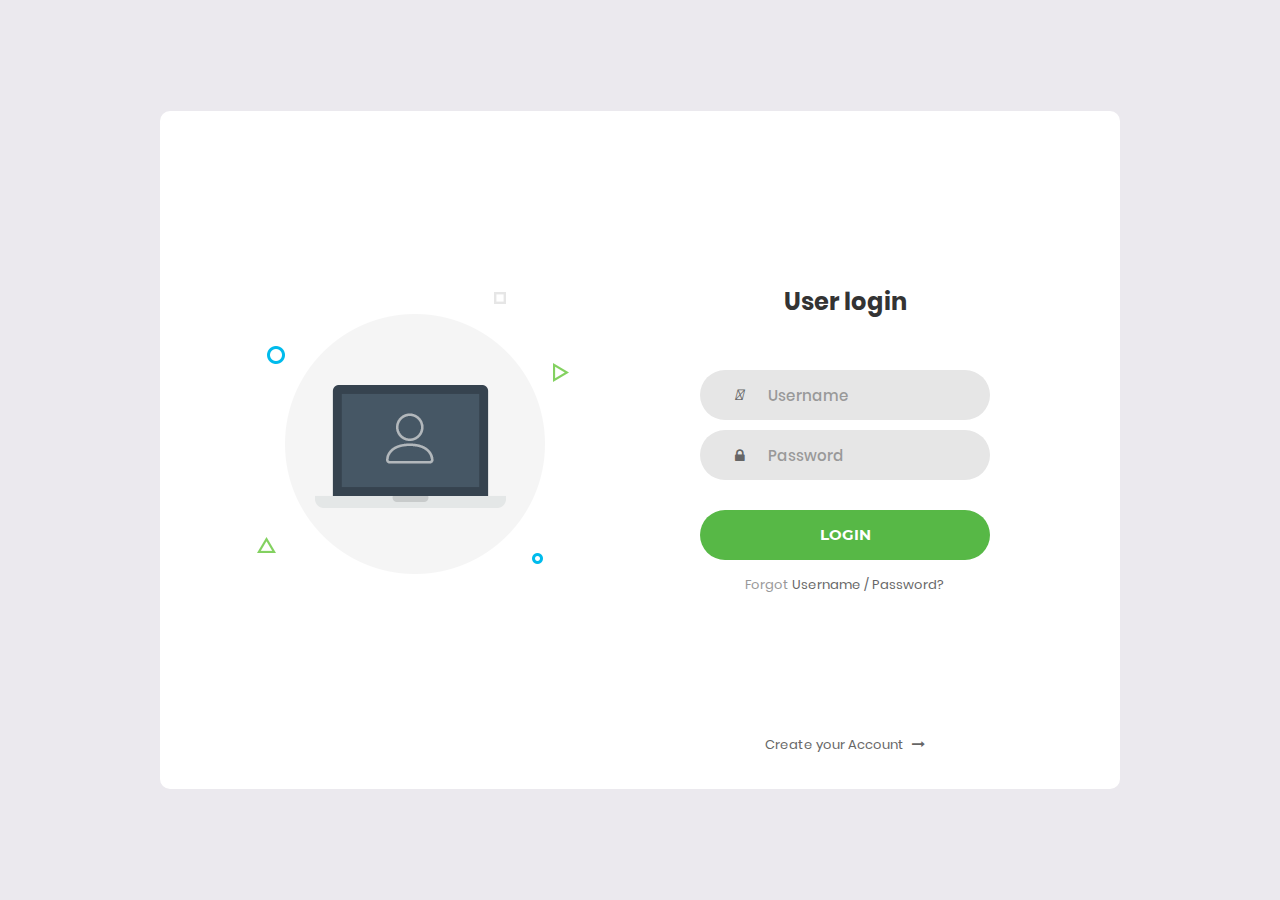
<file: index.html>
<!DOCTYPE html>
<html lang="en">
<head>
	<title>Login V1</title>
	<meta charset="UTF-8">
	<meta name="viewport" content="width=device-width, initial-scale=1">
	
	<link rel="icon" type="image/png" href="images/icons/favicon.ico"/>

	<link rel="stylesheet" type="text/css" href="vendor/bootstrap/css/bootstrap.min.css">

	<link rel="stylesheet" type="text/css" href="fonts/font-awesome-4.7.0/css/font-awesome.min.css">

	<link rel="stylesheet" type="text/css" href="vendor/animate/animate.css">

	<link rel="stylesheet" type="text/css" href="vendor/css-hamburgers/hamburgers.min.css">

	<link rel="stylesheet" type="text/css" href="vendor/select2/select2.min.css">

	<link rel="stylesheet" type="text/css" href="css/util.css">
	<link rel="stylesheet" type="text/css" href="css/main.css">

    <link rel="stylesheet" href="https://use.fontawesome.com/releases/v5.15.3/css/all.css" integrity="sha384-SZXxX4whJ79/gErwcOYf+zWLeJdY/qpuqC4cAa9rOGUstPomtqpuNWT9wdPEn2fk" crossorigin="anonymous">

</head>
<body>
	
	<div class="limiter">
		<div class="container-login100">
			<div class="wrap-login100">
				<div class="login100-pic js-tilt" data-tilt>
					<img src="images/img-01.png" alt="IMG">
				</div>

				<form class="login100-form validate-form">
					<span class="login100-form-title">
						User login
					</span>

					<div class="wrap-input100 validate-input" data-validate = "Valid email is required: ex@abc.xyz">
						<input 
                        
                        class="input100 user-name" type="text" name="email" placeholder="Username">
						<span class="focus-input100"></span>
						<span class="symbol-input100">
							<i class="fas fa-users"></i>
						</span>
					</div>

					<div class="wrap-input100 validate-input" data-validate = "Password is required">
						<input 
                        
                        class="input100 password" type="password" name="pass" placeholder="Password">
						<span class="focus-input100"></span>
						<span class="symbol-input100">
							<i class="fa fa-lock" aria-hidden="true"></i>
						</span>
					</div>
					
					<div class="container-login100-form-btn">
						<button class="login100-form-btn">
							Login
						</button>
					</div>

					<div class="text-center p-t-12">
						<span class="txt1">
							Forgot
						</span>
						<a class="txt2" href="#">
							Username / Password?
						</a>
					</div>

					<div class="text-center p-t-136">
						<a class="txt2" href="#">
							Create your Account
							<i class="fa fa-long-arrow-right m-l-5" aria-hidden="true"></i>
						</a>
					</div>
				</form>
			</div>
		</div>
	</div>
	
	

	
	<script src="app.js"></script>
	<script src="vendor/jquery/jquery-3.2.1.min.js"></script>

	<script src="vendor/bootstrap/js/popper.js"></script>
	<script src="vendor/bootstrap/js/bootstrap.min.js"></script>

	<script src="vendor/select2/select2.min.js"></script>

	<script src="vendor/tilt/tilt.jquery.min.js"></script>
	<script >
		$('.js-tilt').tilt({
			scale: 1.1
		})
	</script>

	<script src="js/main.js"></script>

</body>
</html>
</file>
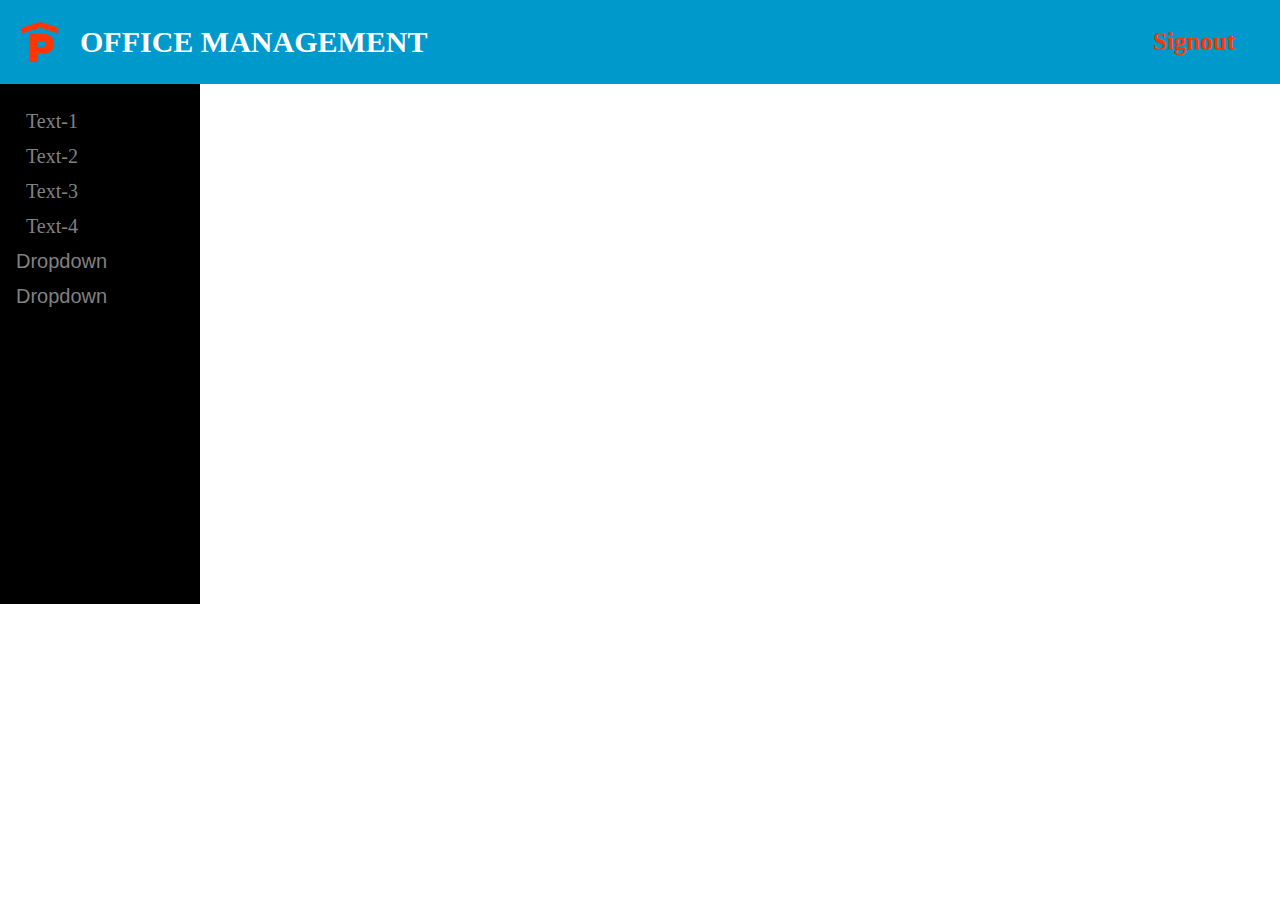
<file: second.html>
<!DOCTYPE html>
<html lang="en">
<head>
    <meta charset="UTF-8">
    <meta http-equiv="X-UA-Compatible" content="IE=edge">
    <meta name="viewport" content="width=device-width, initial-scale=1.0">
    <title>office management</title>
    <link rel="stylesheet" href="second.css">
    <link rel="stylesheet" href="https://use.fontawesome.com/releases/v5.15.3/css/all.css" integrity="sha384-SZXxX4whJ79/gErwcOYf+zWLeJdY/qpuqC4cAa9rOGUstPomtqpuNWT9wdPEn2fk" crossorigin="anonymous">
</head>
<body>
    <header>
        <nav>
            <div class="logo-and-title">
                <img src="./images/LogoMakr-0tLpTA.png" alt="">
                <h2>office management</h2>
            </div>

            <div class="signout">
                <h2 class="sign-out">signout</h2>
                <i class="fas fa-sort-down"></i>
            </div>
        </nav>
    </header>

   

    <div class="sidenav">
        <a href="#"><i class="fab fa-slack"></i>Text-1</a>
        <a href="#"><i class="fab fa-slack"></i>Text-2</a>
        <a href="#"><i class="fab fa-slack"></i>Text-3</a>
        <a href="#"><i class="fab fa-slack"></i>Text-4</a>
        <button class="dropdown-btn">Dropdown 
            <i class="fas fa-plus"></i>
        </button>
        <div class="dropdown-container">
          <a href="#">Link 1</a>
          <a href="#">Link 2</a>
          <a href="#">Link 3</a>
        </div>

        <button class="dropdown-btn">Dropdown 
            <i class="fas fa-plus"></i>
        </button>
        <div class="dropdown-container">
          <a href="#">Link 1</a>
          <a href="#">Link 2</a>
          <a href="#">Link 3</a>
        </div>
        
      </div>

<script src="second.js"></script>
</body>
</html>
</file>
<file: css/util.css>
/*[ FONT SIZE ]
///////////////////////////////////////////////////////////
*/
.fs-1 {font-size: 1px;}
.fs-2 {font-size: 2px;}
.fs-3 {font-size: 3px;}
.fs-4 {font-size: 4px;}
.fs-5 {font-size: 5px;}
.fs-6 {font-size: 6px;}
.fs-7 {font-size: 7px;}
.fs-8 {font-size: 8px;}
.fs-9 {font-size: 9px;}
.fs-10 {font-size: 10px;}
.fs-11 {font-size: 11px;}
.fs-12 {font-size: 12px;}
.fs-13 {font-size: 13px;}
.fs-14 {font-size: 14px;}
.fs-15 {font-size: 15px;}
.fs-16 {font-size: 16px;}
.fs-17 {font-size: 17px;}
.fs-18 {font-size: 18px;}
.fs-19 {font-size: 19px;}
.fs-20 {font-size: 20px;}
.fs-21 {font-size: 21px;}
.fs-22 {font-size: 22px;}
.fs-23 {font-size: 23px;}
.fs-24 {font-size: 24px;}
.fs-25 {font-size: 25px;}
.fs-26 {font-size: 26px;}
.fs-27 {font-size: 27px;}
.fs-28 {font-size: 28px;}
.fs-29 {font-size: 29px;}
.fs-30 {font-size: 30px;}
.fs-31 {font-size: 31px;}
.fs-32 {font-size: 32px;}
.fs-33 {font-size: 33px;}
.fs-34 {font-size: 34px;}
.fs-35 {font-size: 35px;}
.fs-36 {font-size: 36px;}
.fs-37 {font-size: 37px;}
.fs-38 {font-size: 38px;}
.fs-39 {font-size: 39px;}
.fs-40 {font-size: 40px;}
.fs-41 {font-size: 41px;}
.fs-42 {font-size: 42px;}
.fs-43 {font-size: 43px;}
.fs-44 {font-size: 44px;}
.fs-45 {font-size: 45px;}
.fs-46 {font-size: 46px;}
.fs-47 {font-size: 47px;}
.fs-48 {font-size: 48px;}
.fs-49 {font-size: 49px;}
.fs-50 {font-size: 50px;}
.fs-51 {font-size: 51px;}
.fs-52 {font-size: 52px;}
.fs-53 {font-size: 53px;}
.fs-54 {font-size: 54px;}
.fs-55 {font-size: 55px;}
.fs-56 {font-size: 56px;}
.fs-57 {font-size: 57px;}
.fs-58 {font-size: 58px;}
.fs-59 {font-size: 59px;}
.fs-60 {font-size: 60px;}
.fs-61 {font-size: 61px;}
.fs-62 {font-size: 62px;}
.fs-63 {font-size: 63px;}
.fs-64 {font-size: 64px;}
.fs-65 {font-size: 65px;}
.fs-66 {font-size: 66px;}
.fs-67 {font-size: 67px;}
.fs-68 {font-size: 68px;}
.fs-69 {font-size: 69px;}
.fs-70 {font-size: 70px;}
.fs-71 {font-size: 71px;}
.fs-72 {font-size: 72px;}
.fs-73 {font-size: 73px;}
.fs-74 {font-size: 74px;}
.fs-75 {font-size: 75px;}
.fs-76 {font-size: 76px;}
.fs-77 {font-size: 77px;}
.fs-78 {font-size: 78px;}
.fs-79 {font-size: 79px;}
.fs-80 {font-size: 80px;}
.fs-81 {font-size: 81px;}
.fs-82 {font-size: 82px;}
.fs-83 {font-size: 83px;}
.fs-84 {font-size: 84px;}
.fs-85 {font-size: 85px;}
.fs-86 {font-size: 86px;}
.fs-87 {font-size: 87px;}
.fs-88 {font-size: 88px;}
.fs-89 {font-size: 89px;}
.fs-90 {font-size: 90px;}
.fs-91 {font-size: 91px;}
.fs-92 {font-size: 92px;}
.fs-93 {font-size: 93px;}
.fs-94 {font-size: 94px;}
.fs-95 {font-size: 95px;}
.fs-96 {font-size: 96px;}
.fs-97 {font-size: 97px;}
.fs-98 {font-size: 98px;}
.fs-99 {font-size: 99px;}
.fs-100 {font-size: 100px;}
.fs-101 {font-size: 101px;}
.fs-102 {font-size: 102px;}
.fs-103 {font-size: 103px;}
.fs-104 {font-size: 104px;}
.fs-105 {font-size: 105px;}
.fs-106 {font-size: 106px;}
.fs-107 {font-size: 107px;}
.fs-108 {font-size: 108px;}
.fs-109 {font-size: 109px;}
.fs-110 {font-size: 110px;}
.fs-111 {font-size: 111px;}
.fs-112 {font-size: 112px;}
.fs-113 {font-size: 113px;}
.fs-114 {font-size: 114px;}
.fs-115 {font-size: 115px;}
.fs-116 {font-size: 116px;}
.fs-117 {font-size: 117px;}
.fs-118 {font-size: 118px;}
.fs-119 {font-size: 119px;}
.fs-120 {font-size: 120px;}
.fs-121 {font-size: 121px;}
.fs-122 {font-size: 122px;}
.fs-123 {font-size: 123px;}
.fs-124 {font-size: 124px;}
.fs-125 {font-size: 125px;}
.fs-126 {font-size: 126px;}
.fs-127 {font-size: 127px;}
.fs-128 {font-size: 128px;}
.fs-129 {font-size: 129px;}
.fs-130 {font-size: 130px;}
.fs-131 {font-size: 131px;}
.fs-132 {font-size: 132px;}
.fs-133 {font-size: 133px;}
.fs-134 {font-size: 134px;}
.fs-135 {font-size: 135px;}
.fs-136 {font-size: 136px;}
.fs-137 {font-size: 137px;}
.fs-138 {font-size: 138px;}
.fs-139 {font-size: 139px;}
.fs-140 {font-size: 140px;}
.fs-141 {font-size: 141px;}
.fs-142 {font-size: 142px;}
.fs-143 {font-size: 143px;}
.fs-144 {font-size: 144px;}
.fs-145 {font-size: 145px;}
.fs-146 {font-size: 146px;}
.fs-147 {font-size: 147px;}
.fs-148 {font-size: 148px;}
.fs-149 {font-size: 149px;}
.fs-150 {font-size: 150px;}
.fs-151 {font-size: 151px;}
.fs-152 {font-size: 152px;}
.fs-153 {font-size: 153px;}
.fs-154 {font-size: 154px;}
.fs-155 {font-size: 155px;}
.fs-156 {font-size: 156px;}
.fs-157 {font-size: 157px;}
.fs-158 {font-size: 158px;}
.fs-159 {font-size: 159px;}
.fs-160 {font-size: 160px;}
.fs-161 {font-size: 161px;}
.fs-162 {font-size: 162px;}
.fs-163 {font-size: 163px;}
.fs-164 {font-size: 164px;}
.fs-165 {font-size: 165px;}
.fs-166 {font-size: 166px;}
.fs-167 {font-size: 167px;}
.fs-168 {font-size: 168px;}
.fs-169 {font-size: 169px;}
.fs-170 {font-size: 170px;}
.fs-171 {font-size: 171px;}
.fs-172 {font-size: 172px;}
.fs-173 {font-size: 173px;}
.fs-174 {font-size: 174px;}
.fs-175 {font-size: 175px;}
.fs-176 {font-size: 176px;}
.fs-177 {font-size: 177px;}
.fs-178 {font-size: 178px;}
.fs-179 {font-size: 179px;}
.fs-180 {font-size: 180px;}
.fs-181 {font-size: 181px;}
.fs-182 {font-size: 182px;}
.fs-183 {font-size: 183px;}
.fs-184 {font-size: 184px;}
.fs-185 {font-size: 185px;}
.fs-186 {font-size: 186px;}
.fs-187 {font-size: 187px;}
.fs-188 {font-size: 188px;}
.fs-189 {font-size: 189px;}
.fs-190 {font-size: 190px;}
.fs-191 {font-size: 191px;}
.fs-192 {font-size: 192px;}
.fs-193 {font-size: 193px;}
.fs-194 {font-size: 194px;}
.fs-195 {font-size: 195px;}
.fs-196 {font-size: 196px;}
.fs-197 {font-size: 197px;}
.fs-198 {font-size: 198px;}
.fs-199 {font-size: 199px;}
.fs-200 {font-size: 200px;}

/*[ PADDING ]
///////////////////////////////////////////////////////////
*/
.p-t-0 {padding-top: 0px;}
.p-t-1 {padding-top: 1px;}
.p-t-2 {padding-top: 2px;}
.p-t-3 {padding-top: 3px;}
.p-t-4 {padding-top: 4px;}
.p-t-5 {padding-top: 5px;}
.p-t-6 {padding-top: 6px;}
.p-t-7 {padding-top: 7px;}
.p-t-8 {padding-top: 8px;}
.p-t-9 {padding-top: 9px;}
.p-t-10 {padding-top: 10px;}
.p-t-11 {padding-top: 11px;}
.p-t-12 {padding-top: 12px;}
.p-t-13 {padding-top: 13px;}
.p-t-14 {padding-top: 14px;}
.p-t-15 {padding-top: 15px;}
.p-t-16 {padding-top: 16px;}
.p-t-17 {padding-top: 17px;}
.p-t-18 {padding-top: 18px;}
.p-t-19 {padding-top: 19px;}
.p-t-20 {padding-top: 20px;}
.p-t-21 {padding-top: 21px;}
.p-t-22 {padding-top: 22px;}
.p-t-23 {padding-top: 23px;}
.p-t-24 {padding-top: 24px;}
.p-t-25 {padding-top: 25px;}
.p-t-26 {padding-top: 26px;}
.p-t-27 {padding-top: 27px;}
.p-t-28 {padding-top: 28px;}
.p-t-29 {padding-top: 29px;}
.p-t-30 {padding-top: 30px;}
.p-t-31 {padding-top: 31px;}
.p-t-32 {padding-top: 32px;}
.p-t-33 {padding-top: 33px;}
.p-t-34 {padding-top: 34px;}
.p-t-35 {padding-top: 35px;}
.p-t-36 {padding-top: 36px;}
.p-t-37 {padding-top: 37px;}
.p-t-38 {padding-top: 38px;}
.p-t-39 {padding-top: 39px;}
.p-t-40 {padding-top: 40px;}
.p-t-41 {padding-top: 41px;}
.p-t-42 {padding-top: 42px;}
.p-t-43 {padding-top: 43px;}
.p-t-44 {padding-top: 44px;}
.p-t-45 {padding-top: 45px;}
.p-t-46 {padding-top: 46px;}
.p-t-47 {padding-top: 47px;}
.p-t-48 {padding-top: 48px;}
.p-t-49 {padding-top: 49px;}
.p-t-50 {padding-top: 50px;}
.p-t-51 {padding-top: 51px;}
.p-t-52 {padding-top: 52px;}
.p-t-53 {padding-top: 53px;}
.p-t-54 {padding-top: 54px;}
.p-t-55 {padding-top: 55px;}
.p-t-56 {padding-top: 56px;}
.p-t-57 {padding-top: 57px;}
.p-t-58 {padding-top: 58px;}
.p-t-59 {padding-top: 59px;}
.p-t-60 {padding-top: 60px;}
.p-t-61 {padding-top: 61px;}
.p-t-62 {padding-top: 62px;}
.p-t-63 {padding-top: 63px;}
.p-t-64 {padding-top: 64px;}
.p-t-65 {padding-top: 65px;}
.p-t-66 {padding-top: 66px;}
.p-t-67 {padding-top: 67px;}
.p-t-68 {padding-top: 68px;}
.p-t-69 {padding-top: 69px;}
.p-t-70 {padding-top: 70px;}
.p-t-71 {padding-top: 71px;}
.p-t-72 {padding-top: 72px;}
.p-t-73 {padding-top: 73px;}
.p-t-74 {padding-top: 74px;}
.p-t-75 {padding-top: 75px;}
.p-t-76 {padding-top: 76px;}
.p-t-77 {padding-top: 77px;}
.p-t-78 {padding-top: 78px;}
.p-t-79 {padding-top: 79px;}
.p-t-80 {padding-top: 80px;}
.p-t-81 {padding-top: 81px;}
.p-t-82 {padding-top: 82px;}
.p-t-83 {padding-top: 83px;}
.p-t-84 {padding-top: 84px;}
.p-t-85 {padding-top: 85px;}
.p-t-86 {padding-top: 86px;}
.p-t-87 {padding-top: 87px;}
.p-t-88 {padding-top: 88px;}
.p-t-89 {padding-top: 89px;}
.p-t-90 {padding-top: 90px;}
.p-t-91 {padding-top: 91px;}
.p-t-92 {padding-top: 92px;}
.p-t-93 {padding-top: 93px;}
.p-t-94 {padding-top: 94px;}
.p-t-95 {padding-top: 95px;}
.p-t-96 {padding-top: 96px;}
.p-t-97 {padding-top: 97px;}
.p-t-98 {padding-top: 98px;}
.p-t-99 {padding-top: 99px;}
.p-t-100 {padding-top: 100px;}
.p-t-101 {padding-top: 101px;}
.p-t-102 {padding-top: 102px;}
.p-t-103 {padding-top: 103px;}
.p-t-104 {padding-top: 104px;}
.p-t-105 {padding-top: 105px;}
.p-t-106 {padding-top: 106px;}
.p-t-107 {padding-top: 107px;}
.p-t-108 {padding-top: 108px;}
.p-t-109 {padding-top: 109px;}
.p-t-110 {padding-top: 110px;}
.p-t-111 {padding-top: 111px;}
.p-t-112 {padding-top: 112px;}
.p-t-113 {padding-top: 113px;}
.p-t-114 {padding-top: 114px;}
.p-t-115 {padding-top: 115px;}
.p-t-116 {padding-top: 116px;}
.p-t-117 {padding-top: 117px;}
.p-t-118 {padding-top: 118px;}
.p-t-119 {padding-top: 119px;}
.p-t-120 {padding-top: 120px;}
.p-t-121 {padding-top: 121px;}
.p-t-122 {padding-top: 122px;}
.p-t-123 {padding-top: 123px;}
.p-t-124 {padding-top: 124px;}
.p-t-125 {padding-top: 125px;}
.p-t-126 {padding-top: 126px;}
.p-t-127 {padding-top: 127px;}
.p-t-128 {padding-top: 128px;}
.p-t-129 {padding-top: 129px;}
.p-t-130 {padding-top: 130px;}
.p-t-131 {padding-top: 131px;}
.p-t-132 {padding-top: 132px;}
.p-t-133 {padding-top: 133px;}
.p-t-134 {padding-top: 134px;}
.p-t-135 {padding-top: 135px;}
.p-t-136 {padding-top: 136px;}
.p-t-137 {padding-top: 137px;}
.p-t-138 {padding-top: 138px;}
.p-t-139 {padding-top: 139px;}
.p-t-140 {padding-top: 140px;}
.p-t-141 {padding-top: 141px;}
.p-t-142 {padding-top: 142px;}
.p-t-143 {padding-top: 143px;}
.p-t-144 {padding-top: 144px;}
.p-t-145 {padding-top: 145px;}
.p-t-146 {padding-top: 146px;}
.p-t-147 {padding-top: 147px;}
.p-t-148 {padding-top: 148px;}
.p-t-149 {padding-top: 149px;}
.p-t-150 {padding-top: 150px;}
.p-t-151 {padding-top: 151px;}
.p-t-152 {padding-top: 152px;}
.p-t-153 {padding-top: 153px;}
.p-t-154 {padding-top: 154px;}
.p-t-155 {padding-top: 155px;}
.p-t-156 {padding-top: 156px;}
.p-t-157 {padding-top: 157px;}
.p-t-158 {padding-top: 158px;}
.p-t-159 {padding-top: 159px;}
.p-t-160 {padding-top: 160px;}
.p-t-161 {padding-top: 161px;}
.p-t-162 {padding-top: 162px;}
.p-t-163 {padding-top: 163px;}
.p-t-164 {padding-top: 164px;}
.p-t-165 {padding-top: 165px;}
.p-t-166 {padding-top: 166px;}
.p-t-167 {padding-top: 167px;}
.p-t-168 {padding-top: 168px;}
.p-t-169 {padding-top: 169px;}
.p-t-170 {padding-top: 170px;}
.p-t-171 {padding-top: 171px;}
.p-t-172 {padding-top: 172px;}
.p-t-173 {padding-top: 173px;}
.p-t-174 {padding-top: 174px;}
.p-t-175 {padding-top: 175px;}
.p-t-176 {padding-top: 176px;}
.p-t-177 {padding-top: 177px;}
.p-t-178 {padding-top: 178px;}
.p-t-179 {padding-top: 179px;}
.p-t-180 {padding-top: 180px;}
.p-t-181 {padding-top: 181px;}
.p-t-182 {padding-top: 182px;}
.p-t-183 {padding-top: 183px;}
.p-t-184 {padding-top: 184px;}
.p-t-185 {padding-top: 185px;}
.p-t-186 {padding-top: 186px;}
.p-t-187 {padding-top: 187px;}
.p-t-188 {padding-top: 188px;}
.p-t-189 {padding-top: 189px;}
.p-t-190 {padding-top: 190px;}
.p-t-191 {padding-top: 191px;}
.p-t-192 {padding-top: 192px;}
.p-t-193 {padding-top: 193px;}
.p-t-194 {padding-top: 194px;}
.p-t-195 {padding-top: 195px;}
.p-t-196 {padding-top: 196px;}
.p-t-197 {padding-top: 197px;}
.p-t-198 {padding-top: 198px;}
.p-t-199 {padding-top: 199px;}
.p-t-200 {padding-top: 200px;}
.p-t-201 {padding-top: 201px;}
.p-t-202 {padding-top: 202px;}
.p-t-203 {padding-top: 203px;}
.p-t-204 {padding-top: 204px;}
.p-t-205 {padding-top: 205px;}
.p-t-206 {padding-top: 206px;}
.p-t-207 {padding-top: 207px;}
.p-t-208 {padding-top: 208px;}
.p-t-209 {padding-top: 209px;}
.p-t-210 {padding-top: 210px;}
.p-t-211 {padding-top: 211px;}
.p-t-212 {padding-top: 212px;}
.p-t-213 {padding-top: 213px;}
.p-t-214 {padding-top: 214px;}
.p-t-215 {padding-top: 215px;}
.p-t-216 {padding-top: 216px;}
.p-t-217 {padding-top: 217px;}
.p-t-218 {padding-top: 218px;}
.p-t-219 {padding-top: 219px;}
.p-t-220 {padding-top: 220px;}
.p-t-221 {padding-top: 221px;}
.p-t-222 {padding-top: 222px;}
.p-t-223 {padding-top: 223px;}
.p-t-224 {padding-top: 224px;}
.p-t-225 {padding-top: 225px;}
.p-t-226 {padding-top: 226px;}
.p-t-227 {padding-top: 227px;}
.p-t-228 {padding-top: 228px;}
.p-t-229 {padding-top: 229px;}
.p-t-230 {padding-top: 230px;}
.p-t-231 {padding-top: 231px;}
.p-t-232 {padding-top: 232px;}
.p-t-233 {padding-top: 233px;}
.p-t-234 {padding-top: 234px;}
.p-t-235 {padding-top: 235px;}
.p-t-236 {padding-top: 236px;}
.p-t-237 {padding-top: 237px;}
.p-t-238 {padding-top: 238px;}
.p-t-239 {padding-top: 239px;}
.p-t-240 {padding-top: 240px;}
.p-t-241 {padding-top: 241px;}
.p-t-242 {padding-top: 242px;}
.p-t-243 {padding-top: 243px;}
.p-t-244 {padding-top: 244px;}
.p-t-245 {padding-top: 245px;}
.p-t-246 {padding-top: 246px;}
.p-t-247 {padding-top: 247px;}
.p-t-248 {padding-top: 248px;}
.p-t-249 {padding-top: 249px;}
.p-t-250 {padding-top: 250px;}
.p-b-0 {padding-bottom: 0px;}
.p-b-1 {padding-bottom: 1px;}
.p-b-2 {padding-bottom: 2px;}
.p-b-3 {padding-bottom: 3px;}
.p-b-4 {padding-bottom: 4px;}
.p-b-5 {padding-bottom: 5px;}
.p-b-6 {padding-bottom: 6px;}
.p-b-7 {padding-bottom: 7px;}
.p-b-8 {padding-bottom: 8px;}
.p-b-9 {padding-bottom: 9px;}
.p-b-10 {padding-bottom: 10px;}
.p-b-11 {padding-bottom: 11px;}
.p-b-12 {padding-bottom: 12px;}
.p-b-13 {padding-bottom: 13px;}
.p-b-14 {padding-bottom: 14px;}
.p-b-15 {padding-bottom: 15px;}
.p-b-16 {padding-bottom: 16px;}
.p-b-17 {padding-bottom: 17px;}
.p-b-18 {padding-bottom: 18px;}
.p-b-19 {padding-bottom: 19px;}
.p-b-20 {padding-bottom: 20px;}
.p-b-21 {padding-bottom: 21px;}
.p-b-22 {padding-bottom: 22px;}
.p-b-23 {padding-bottom: 23px;}
.p-b-24 {padding-bottom: 24px;}
.p-b-25 {padding-bottom: 25px;}
.p-b-26 {padding-bottom: 26px;}
.p-b-27 {padding-bottom: 27px;}
.p-b-28 {padding-bottom: 28px;}
.p-b-29 {padding-bottom: 29px;}
.p-b-30 {padding-bottom: 30px;}
.p-b-31 {padding-bottom: 31px;}
.p-b-32 {padding-bottom: 32px;}
.p-b-33 {padding-bottom: 33px;}
.p-b-34 {padding-bottom: 34px;}
.p-b-35 {padding-bottom: 35px;}
.p-b-36 {padding-bottom: 36px;}
.p-b-37 {padding-bottom: 37px;}
.p-b-38 {padding-bottom: 38px;}
.p-b-39 {padding-bottom: 39px;}
.p-b-40 {padding-bottom: 40px;}
.p-b-41 {padding-bottom: 41px;}
.p-b-42 {padding-bottom: 42px;}
.p-b-43 {padding-bottom: 43px;}
.p-b-44 {padding-bottom: 44px;}
.p-b-45 {padding-bottom: 45px;}
.p-b-46 {padding-bottom: 46px;}
.p-b-47 {padding-bottom: 47px;}
.p-b-48 {padding-bottom: 48px;}
.p-b-49 {padding-bottom: 49px;}
.p-b-50 {padding-bottom: 50px;}
.p-b-51 {padding-bottom: 51px;}
.p-b-52 {padding-bottom: 52px;}
.p-b-53 {padding-bottom: 53px;}
.p-b-54 {padding-bottom: 54px;}
.p-b-55 {padding-bottom: 55px;}
.p-b-56 {padding-bottom: 56px;}
.p-b-57 {padding-bottom: 57px;}
.p-b-58 {padding-bottom: 58px;}
.p-b-59 {padding-bottom: 59px;}
.p-b-60 {padding-bottom: 60px;}
.p-b-61 {padding-bottom: 61px;}
.p-b-62 {padding-bottom: 62px;}
.p-b-63 {padding-bottom: 63px;}
.p-b-64 {padding-bottom: 64px;}
.p-b-65 {padding-bottom: 65px;}
.p-b-66 {padding-bottom: 66px;}
.p-b-67 {padding-bottom: 67px;}
.p-b-68 {padding-bottom: 68px;}
.p-b-69 {padding-bottom: 69px;}
.p-b-70 {padding-bottom: 70px;}
.p-b-71 {padding-bottom: 71px;}
.p-b-72 {padding-bottom: 72px;}
.p-b-73 {padding-bottom: 73px;}
.p-b-74 {padding-bottom: 74px;}
.p-b-75 {padding-bottom: 75px;}
.p-b-76 {padding-bottom: 76px;}
.p-b-77 {padding-bottom: 77px;}
.p-b-78 {padding-bottom: 78px;}
.p-b-79 {padding-bottom: 79px;}
.p-b-80 {padding-bottom: 80px;}
.p-b-81 {padding-bottom: 81px;}
.p-b-82 {padding-bottom: 82px;}
.p-b-83 {padding-bottom: 83px;}
.p-b-84 {padding-bottom: 84px;}
.p-b-85 {padding-bottom: 85px;}
.p-b-86 {padding-bottom: 86px;}
.p-b-87 {padding-bottom: 87px;}
.p-b-88 {padding-bottom: 88px;}
.p-b-89 {padding-bottom: 89px;}
.p-b-90 {padding-bottom: 90px;}
.p-b-91 {padding-bottom: 91px;}
.p-b-92 {padding-bottom: 92px;}
.p-b-93 {padding-bottom: 93px;}
.p-b-94 {padding-bottom: 94px;}
.p-b-95 {padding-bottom: 95px;}
.p-b-96 {padding-bottom: 96px;}
.p-b-97 {padding-bottom: 97px;}
.p-b-98 {padding-bottom: 98px;}
.p-b-99 {padding-bottom: 99px;}
.p-b-100 {padding-bottom: 100px;}
.p-b-101 {padding-bottom: 101px;}
.p-b-102 {padding-bottom: 102px;}
.p-b-103 {padding-bottom: 103px;}
.p-b-104 {padding-bottom: 104px;}
.p-b-105 {padding-bottom: 105px;}
.p-b-106 {padding-bottom: 106px;}
.p-b-107 {padding-bottom: 107px;}
.p-b-108 {padding-bottom: 108px;}
.p-b-109 {padding-bottom: 109px;}
.p-b-110 {padding-bottom: 110px;}
.p-b-111 {padding-bottom: 111px;}
.p-b-112 {padding-bottom: 112px;}
.p-b-113 {padding-bottom: 113px;}
.p-b-114 {padding-bottom: 114px;}
.p-b-115 {padding-bottom: 115px;}
.p-b-116 {padding-bottom: 116px;}
.p-b-117 {padding-bottom: 117px;}
.p-b-118 {padding-bottom: 118px;}
.p-b-119 {padding-bottom: 119px;}
.p-b-120 {padding-bottom: 120px;}
.p-b-121 {padding-bottom: 121px;}
.p-b-122 {padding-bottom: 122px;}
.p-b-123 {padding-bottom: 123px;}
.p-b-124 {padding-bottom: 124px;}
.p-b-125 {padding-bottom: 125px;}
.p-b-126 {padding-bottom: 126px;}
.p-b-127 {padding-bottom: 127px;}
.p-b-128 {padding-bottom: 128px;}
.p-b-129 {padding-bottom: 129px;}
.p-b-130 {padding-bottom: 130px;}
.p-b-131 {padding-bottom: 131px;}
.p-b-132 {padding-bottom: 132px;}
.p-b-133 {padding-bottom: 133px;}
.p-b-134 {padding-bottom: 134px;}
.p-b-135 {padding-bottom: 135px;}
.p-b-136 {padding-bottom: 136px;}
.p-b-137 {padding-bottom: 137px;}
.p-b-138 {padding-bottom: 138px;}
.p-b-139 {padding-bottom: 139px;}
.p-b-140 {padding-bottom: 140px;}
.p-b-141 {padding-bottom: 141px;}
.p-b-142 {padding-bottom: 142px;}
.p-b-143 {padding-bottom: 143px;}
.p-b-144 {padding-bottom: 144px;}
.p-b-145 {padding-bottom: 145px;}
.p-b-146 {padding-bottom: 146px;}
.p-b-147 {padding-bottom: 147px;}
.p-b-148 {padding-bottom: 148px;}
.p-b-149 {padding-bottom: 149px;}
.p-b-150 {padding-bottom: 150px;}
.p-b-151 {padding-bottom: 151px;}
.p-b-152 {padding-bottom: 152px;}
.p-b-153 {padding-bottom: 153px;}
.p-b-154 {padding-bottom: 154px;}
.p-b-155 {padding-bottom: 155px;}
.p-b-156 {padding-bottom: 156px;}
.p-b-157 {padding-bottom: 157px;}
.p-b-158 {padding-bottom: 158px;}
.p-b-159 {padding-bottom: 159px;}
.p-b-160 {padding-bottom: 160px;}
.p-b-161 {padding-bottom: 161px;}
.p-b-162 {padding-bottom: 162px;}
.p-b-163 {padding-bottom: 163px;}
.p-b-164 {padding-bottom: 164px;}
.p-b-165 {padding-bottom: 165px;}
.p-b-166 {padding-bottom: 166px;}
.p-b-167 {padding-bottom: 167px;}
.p-b-168 {padding-bottom: 168px;}
.p-b-169 {padding-bottom: 169px;}
.p-b-170 {padding-bottom: 170px;}
.p-b-171 {padding-bottom: 171px;}
.p-b-172 {padding-bottom: 172px;}
.p-b-173 {padding-bottom: 173px;}
.p-b-174 {padding-bottom: 174px;}
.p-b-175 {padding-bottom: 175px;}
.p-b-176 {padding-bottom: 176px;}
.p-b-177 {padding-bottom: 177px;}
.p-b-178 {padding-bottom: 178px;}
.p-b-179 {padding-bottom: 179px;}
.p-b-180 {padding-bottom: 180px;}
.p-b-181 {padding-bottom: 181px;}
.p-b-182 {padding-bottom: 182px;}
.p-b-183 {padding-bottom: 183px;}
.p-b-184 {padding-bottom: 184px;}
.p-b-185 {padding-bottom: 185px;}
.p-b-186 {padding-bottom: 186px;}
.p-b-187 {padding-bottom: 187px;}
.p-b-188 {padding-bottom: 188px;}
.p-b-189 {padding-bottom: 189px;}
.p-b-190 {padding-bottom: 190px;}
.p-b-191 {padding-bottom: 191px;}
.p-b-192 {padding-bottom: 192px;}
.p-b-193 {padding-bottom: 193px;}
.p-b-194 {padding-bottom: 194px;}
.p-b-195 {padding-bottom: 195px;}
.p-b-196 {padding-bottom: 196px;}
.p-b-197 {padding-bottom: 197px;}
.p-b-198 {padding-bottom: 198px;}
.p-b-199 {padding-bottom: 199px;}
.p-b-200 {padding-bottom: 200px;}
.p-b-201 {padding-bottom: 201px;}
.p-b-202 {padding-bottom: 202px;}
.p-b-203 {padding-bottom: 203px;}
.p-b-204 {padding-bottom: 204px;}
.p-b-205 {padding-bottom: 205px;}
.p-b-206 {padding-bottom: 206px;}
.p-b-207 {padding-bottom: 207px;}
.p-b-208 {padding-bottom: 208px;}
.p-b-209 {padding-bottom: 209px;}
.p-b-210 {padding-bottom: 210px;}
.p-b-211 {padding-bottom: 211px;}
.p-b-212 {padding-bottom: 212px;}
.p-b-213 {padding-bottom: 213px;}
.p-b-214 {padding-bottom: 214px;}
.p-b-215 {padding-bottom: 215px;}
.p-b-216 {padding-bottom: 216px;}
.p-b-217 {padding-bottom: 217px;}
.p-b-218 {padding-bottom: 218px;}
.p-b-219 {padding-bottom: 219px;}
.p-b-220 {padding-bottom: 220px;}
.p-b-221 {padding-bottom: 221px;}
.p-b-222 {padding-bottom: 222px;}
.p-b-223 {padding-bottom: 223px;}
.p-b-224 {padding-bottom: 224px;}
.p-b-225 {padding-bottom: 225px;}
.p-b-226 {padding-bottom: 226px;}
.p-b-227 {padding-bottom: 227px;}
.p-b-228 {padding-bottom: 228px;}
.p-b-229 {padding-bottom: 229px;}
.p-b-230 {padding-bottom: 230px;}
.p-b-231 {padding-bottom: 231px;}
.p-b-232 {padding-bottom: 232px;}
.p-b-233 {padding-bottom: 233px;}
.p-b-234 {padding-bottom: 234px;}
.p-b-235 {padding-bottom: 235px;}
.p-b-236 {padding-bottom: 236px;}
.p-b-237 {padding-bottom: 237px;}
.p-b-238 {padding-bottom: 238px;}
.p-b-239 {padding-bottom: 239px;}
.p-b-240 {padding-bottom: 240px;}
.p-b-241 {padding-bottom: 241px;}
.p-b-242 {padding-bottom: 242px;}
.p-b-243 {padding-bottom: 243px;}
.p-b-244 {padding-bottom: 244px;}
.p-b-245 {padding-bottom: 245px;}
.p-b-246 {padding-bottom: 246px;}
.p-b-247 {padding-bottom: 247px;}
.p-b-248 {padding-bottom: 248px;}
.p-b-249 {padding-bottom: 249px;}
.p-b-250 {padding-bottom: 250px;}
.p-l-0 {padding-left: 0px;}
.p-l-1 {padding-left: 1px;}
.p-l-2 {padding-left: 2px;}
.p-l-3 {padding-left: 3px;}
.p-l-4 {padding-left: 4px;}
.p-l-5 {padding-left: 5px;}
.p-l-6 {padding-left: 6px;}
.p-l-7 {padding-left: 7px;}
.p-l-8 {padding-left: 8px;}
.p-l-9 {padding-left: 9px;}
.p-l-10 {padding-left: 10px;}
.p-l-11 {padding-left: 11px;}
.p-l-12 {padding-left: 12px;}
.p-l-13 {padding-left: 13px;}
.p-l-14 {padding-left: 14px;}
.p-l-15 {padding-left: 15px;}
.p-l-16 {padding-left: 16px;}
.p-l-17 {padding-left: 17px;}
.p-l-18 {padding-left: 18px;}
.p-l-19 {padding-left: 19px;}
.p-l-20 {padding-left: 20px;}
.p-l-21 {padding-left: 21px;}
.p-l-22 {padding-left: 22px;}
.p-l-23 {padding-left: 23px;}
.p-l-24 {padding-left: 24px;}
.p-l-25 {padding-left: 25px;}
.p-l-26 {padding-left: 26px;}
.p-l-27 {padding-left: 27px;}
.p-l-28 {padding-left: 28px;}
.p-l-29 {padding-left: 29px;}
.p-l-30 {padding-left: 30px;}
.p-l-31 {padding-left: 31px;}
.p-l-32 {padding-left: 32px;}
.p-l-33 {padding-left: 33px;}
.p-l-34 {padding-left: 34px;}
.p-l-35 {padding-left: 35px;}
.p-l-36 {padding-left: 36px;}
.p-l-37 {padding-left: 37px;}
.p-l-38 {padding-left: 38px;}
.p-l-39 {padding-left: 39px;}
.p-l-40 {padding-left: 40px;}
.p-l-41 {padding-left: 41px;}
.p-l-42 {padding-left: 42px;}
.p-l-43 {padding-left: 43px;}
.p-l-44 {padding-left: 44px;}
.p-l-45 {padding-left: 45px;}
.p-l-46 {padding-left: 46px;}
.p-l-47 {padding-left: 47px;}
.p-l-48 {padding-left: 48px;}
.p-l-49 {padding-left: 49px;}
.p-l-50 {padding-left: 50px;}
.p-l-51 {padding-left: 51px;}
.p-l-52 {padding-left: 52px;}
.p-l-53 {padding-left: 53px;}
.p-l-54 {padding-left: 54px;}
.p-l-55 {padding-left: 55px;}
.p-l-56 {padding-left: 56px;}
.p-l-57 {padding-left: 57px;}
.p-l-58 {padding-left: 58px;}
.p-l-59 {padding-left: 59px;}
.p-l-60 {padding-left: 60px;}
.p-l-61 {padding-left: 61px;}
.p-l-62 {padding-left: 62px;}
.p-l-63 {padding-left: 63px;}
.p-l-64 {padding-left: 64px;}
.p-l-65 {padding-left: 65px;}
.p-l-66 {padding-left: 66px;}
.p-l-67 {padding-left: 67px;}
.p-l-68 {padding-left: 68px;}
.p-l-69 {padding-left: 69px;}
.p-l-70 {padding-left: 70px;}
.p-l-71 {padding-left: 71px;}
.p-l-72 {padding-left: 72px;}
.p-l-73 {padding-left: 73px;}
.p-l-74 {padding-left: 74px;}
.p-l-75 {padding-left: 75px;}
.p-l-76 {padding-left: 76px;}
.p-l-77 {padding-left: 77px;}
.p-l-78 {padding-left: 78px;}
.p-l-79 {padding-left: 79px;}
.p-l-80 {padding-left: 80px;}
.p-l-81 {padding-left: 81px;}
.p-l-82 {padding-left: 82px;}
.p-l-83 {padding-left: 83px;}
.p-l-84 {padding-left: 84px;}
.p-l-85 {padding-left: 85px;}
.p-l-86 {padding-left: 86px;}
.p-l-87 {padding-left: 87px;}
.p-l-88 {padding-left: 88px;}
.p-l-89 {padding-left: 89px;}
.p-l-90 {padding-left: 90px;}
.p-l-91 {padding-left: 91px;}
.p-l-92 {padding-left: 92px;}
.p-l-93 {padding-left: 93px;}
.p-l-94 {padding-left: 94px;}
.p-l-95 {padding-left: 95px;}
.p-l-96 {padding-left: 96px;}
.p-l-97 {padding-left: 97px;}
.p-l-98 {padding-left: 98px;}
.p-l-99 {padding-left: 99px;}
.p-l-100 {padding-left: 100px;}
.p-l-101 {padding-left: 101px;}
.p-l-102 {padding-left: 102px;}
.p-l-103 {padding-left: 103px;}
.p-l-104 {padding-left: 104px;}
.p-l-105 {padding-left: 105px;}
.p-l-106 {padding-left: 106px;}
.p-l-107 {padding-left: 107px;}
.p-l-108 {padding-left: 108px;}
.p-l-109 {padding-left: 109px;}
.p-l-110 {padding-left: 110px;}
.p-l-111 {padding-left: 111px;}
.p-l-112 {padding-left: 112px;}
.p-l-113 {padding-left: 113px;}
.p-l-114 {padding-left: 114px;}
.p-l-115 {padding-left: 115px;}
.p-l-116 {padding-left: 116px;}
.p-l-117 {padding-left: 117px;}
.p-l-118 {padding-left: 118px;}
.p-l-119 {padding-left: 119px;}
.p-l-120 {padding-left: 120px;}
.p-l-121 {padding-left: 121px;}
.p-l-122 {padding-left: 122px;}
.p-l-123 {padding-left: 123px;}
.p-l-124 {padding-left: 124px;}
.p-l-125 {padding-left: 125px;}
.p-l-126 {padding-left: 126px;}
.p-l-127 {padding-left: 127px;}
.p-l-128 {padding-left: 128px;}
.p-l-129 {padding-left: 129px;}
.p-l-130 {padding-left: 130px;}
.p-l-131 {padding-left: 131px;}
.p-l-132 {padding-left: 132px;}
.p-l-133 {padding-left: 133px;}
.p-l-134 {padding-left: 134px;}
.p-l-135 {padding-left: 135px;}
.p-l-136 {padding-left: 136px;}
.p-l-137 {padding-left: 137px;}
.p-l-138 {padding-left: 138px;}
.p-l-139 {padding-left: 139px;}
.p-l-140 {padding-left: 140px;}
.p-l-141 {padding-left: 141px;}
.p-l-142 {padding-left: 142px;}
.p-l-143 {padding-left: 143px;}
.p-l-144 {padding-left: 144px;}
.p-l-145 {padding-left: 145px;}
.p-l-146 {padding-left: 146px;}
.p-l-147 {padding-left: 147px;}
.p-l-148 {padding-left: 148px;}
.p-l-149 {padding-left: 149px;}
.p-l-150 {padding-left: 150px;}
.p-l-151 {padding-left: 151px;}
.p-l-152 {padding-left: 152px;}
.p-l-153 {padding-left: 153px;}
.p-l-154 {padding-left: 154px;}
.p-l-155 {padding-left: 155px;}
.p-l-156 {padding-left: 156px;}
.p-l-157 {padding-left: 157px;}
.p-l-158 {padding-left: 158px;}
.p-l-159 {padding-left: 159px;}
.p-l-160 {padding-left: 160px;}
.p-l-161 {padding-left: 161px;}
.p-l-162 {padding-left: 162px;}
.p-l-163 {padding-left: 163px;}
.p-l-164 {padding-left: 164px;}
.p-l-165 {padding-left: 165px;}
.p-l-166 {padding-left: 166px;}
.p-l-167 {padding-left: 167px;}
.p-l-168 {padding-left: 168px;}
.p-l-169 {padding-left: 169px;}
.p-l-170 {padding-left: 170px;}
.p-l-171 {padding-left: 171px;}
.p-l-172 {padding-left: 172px;}
.p-l-173 {padding-left: 173px;}
.p-l-174 {padding-left: 174px;}
.p-l-175 {padding-left: 175px;}
.p-l-176 {padding-left: 176px;}
.p-l-177 {padding-left: 177px;}
.p-l-178 {padding-left: 178px;}
.p-l-179 {padding-left: 179px;}
.p-l-180 {padding-left: 180px;}
.p-l-181 {padding-left: 181px;}
.p-l-182 {padding-left: 182px;}
.p-l-183 {padding-left: 183px;}
.p-l-184 {padding-left: 184px;}
.p-l-185 {padding-left: 185px;}
.p-l-186 {padding-left: 186px;}
.p-l-187 {padding-left: 187px;}
.p-l-188 {padding-left: 188px;}
.p-l-189 {padding-left: 189px;}
.p-l-190 {padding-left: 190px;}
.p-l-191 {padding-left: 191px;}
.p-l-192 {padding-left: 192px;}
.p-l-193 {padding-left: 193px;}
.p-l-194 {padding-left: 194px;}
.p-l-195 {padding-left: 195px;}
.p-l-196 {padding-left: 196px;}
.p-l-197 {padding-left: 197px;}
.p-l-198 {padding-left: 198px;}
.p-l-199 {padding-left: 199px;}
.p-l-200 {padding-left: 200px;}
.p-l-201 {padding-left: 201px;}
.p-l-202 {padding-left: 202px;}
.p-l-203 {padding-left: 203px;}
.p-l-204 {padding-left: 204px;}
.p-l-205 {padding-left: 205px;}
.p-l-206 {padding-left: 206px;}
.p-l-207 {padding-left: 207px;}
.p-l-208 {padding-left: 208px;}
.p-l-209 {padding-left: 209px;}
.p-l-210 {padding-left: 210px;}
.p-l-211 {padding-left: 211px;}
.p-l-212 {padding-left: 212px;}
.p-l-213 {padding-left: 213px;}
.p-l-214 {padding-left: 214px;}
.p-l-215 {padding-left: 215px;}
.p-l-216 {padding-left: 216px;}
.p-l-217 {padding-left: 217px;}
.p-l-218 {padding-left: 218px;}
.p-l-219 {padding-left: 219px;}
.p-l-220 {padding-left: 220px;}
.p-l-221 {padding-left: 221px;}
.p-l-222 {padding-left: 222px;}
.p-l-223 {padding-left: 223px;}
.p-l-224 {padding-left: 224px;}
.p-l-225 {padding-left: 225px;}
.p-l-226 {padding-left: 226px;}
.p-l-227 {padding-left: 227px;}
.p-l-228 {padding-left: 228px;}
.p-l-229 {padding-left: 229px;}
.p-l-230 {padding-left: 230px;}
.p-l-231 {padding-left: 231px;}
.p-l-232 {padding-left: 232px;}
.p-l-233 {padding-left: 233px;}
.p-l-234 {padding-left: 234px;}
.p-l-235 {padding-left: 235px;}
.p-l-236 {padding-left: 236px;}
.p-l-237 {padding-left: 237px;}
.p-l-238 {padding-left: 238px;}
.p-l-239 {padding-left: 239px;}
.p-l-240 {padding-left: 240px;}
.p-l-241 {padding-left: 241px;}
.p-l-242 {padding-left: 242px;}
.p-l-243 {padding-left: 243px;}
.p-l-244 {padding-left: 244px;}
.p-l-245 {padding-left: 245px;}
.p-l-246 {padding-left: 246px;}
.p-l-247 {padding-left: 247px;}
.p-l-248 {padding-left: 248px;}
.p-l-249 {padding-left: 249px;}
.p-l-250 {padding-left: 250px;}
.p-r-0 {padding-right: 0px;}
.p-r-1 {padding-right: 1px;}
.p-r-2 {padding-right: 2px;}
.p-r-3 {padding-right: 3px;}
.p-r-4 {padding-right: 4px;}
.p-r-5 {padding-right: 5px;}
.p-r-6 {padding-right: 6px;}
.p-r-7 {padding-right: 7px;}
.p-r-8 {padding-right: 8px;}
.p-r-9 {padding-right: 9px;}
.p-r-10 {padding-right: 10px;}
.p-r-11 {padding-right: 11px;}
.p-r-12 {padding-right: 12px;}
.p-r-13 {padding-right: 13px;}
.p-r-14 {padding-right: 14px;}
.p-r-15 {padding-right: 15px;}
.p-r-16 {padding-right: 16px;}
.p-r-17 {padding-right: 17px;}
.p-r-18 {padding-right: 18px;}
.p-r-19 {padding-right: 19px;}
.p-r-20 {padding-right: 20px;}
.p-r-21 {padding-right: 21px;}
.p-r-22 {padding-right: 22px;}
.p-r-23 {padding-right: 23px;}
.p-r-24 {padding-right: 24px;}
.p-r-25 {padding-right: 25px;}
.p-r-26 {padding-right: 26px;}
.p-r-27 {padding-right: 27px;}
.p-r-28 {padding-right: 28px;}
.p-r-29 {padding-right: 29px;}
.p-r-30 {padding-right: 30px;}
.p-r-31 {padding-right: 31px;}
.p-r-32 {padding-right: 32px;}
.p-r-33 {padding-right: 33px;}
.p-r-34 {padding-right: 34px;}
.p-r-35 {padding-right: 35px;}
.p-r-36 {padding-right: 36px;}
.p-r-37 {padding-right: 37px;}
.p-r-38 {padding-right: 38px;}
.p-r-39 {padding-right: 39px;}
.p-r-40 {padding-right: 40px;}
.p-r-41 {padding-right: 41px;}
.p-r-42 {padding-right: 42px;}
.p-r-43 {padding-right: 43px;}
.p-r-44 {padding-right: 44px;}
.p-r-45 {padding-right: 45px;}
.p-r-46 {padding-right: 46px;}
.p-r-47 {padding-right: 47px;}
.p-r-48 {padding-right: 48px;}
.p-r-49 {padding-right: 49px;}
.p-r-50 {padding-right: 50px;}
.p-r-51 {padding-right: 51px;}
.p-r-52 {padding-right: 52px;}
.p-r-53 {padding-right: 53px;}
.p-r-54 {padding-right: 54px;}
.p-r-55 {padding-right: 55px;}
.p-r-56 {padding-right: 56px;}
.p-r-57 {padding-right: 57px;}
.p-r-58 {padding-right: 58px;}
.p-r-59 {padding-right: 59px;}
.p-r-60 {padding-right: 60px;}
.p-r-61 {padding-right: 61px;}
.p-r-62 {padding-right: 62px;}
.p-r-63 {padding-right: 63px;}
.p-r-64 {padding-right: 64px;}
.p-r-65 {padding-right: 65px;}
.p-r-66 {padding-right: 66px;}
.p-r-67 {padding-right: 67px;}
.p-r-68 {padding-right: 68px;}
.p-r-69 {padding-right: 69px;}
.p-r-70 {padding-right: 70px;}
.p-r-71 {padding-right: 71px;}
.p-r-72 {padding-right: 72px;}
.p-r-73 {padding-right: 73px;}
.p-r-74 {padding-right: 74px;}
.p-r-75 {padding-right: 75px;}
.p-r-76 {padding-right: 76px;}
.p-r-77 {padding-right: 77px;}
.p-r-78 {padding-right: 78px;}
.p-r-79 {padding-right: 79px;}
.p-r-80 {padding-right: 80px;}
.p-r-81 {padding-right: 81px;}
.p-r-82 {padding-right: 82px;}
.p-r-83 {padding-right: 83px;}
.p-r-84 {padding-right: 84px;}
.p-r-85 {padding-right: 85px;}
.p-r-86 {padding-right: 86px;}
.p-r-87 {padding-right: 87px;}
.p-r-88 {padding-right: 88px;}
.p-r-89 {padding-right: 89px;}
.p-r-90 {padding-right: 90px;}
.p-r-91 {padding-right: 91px;}
.p-r-92 {padding-right: 92px;}
.p-r-93 {padding-right: 93px;}
.p-r-94 {padding-right: 94px;}
.p-r-95 {padding-right: 95px;}
.p-r-96 {padding-right: 96px;}
.p-r-97 {padding-right: 97px;}
.p-r-98 {padding-right: 98px;}
.p-r-99 {padding-right: 99px;}
.p-r-100 {padding-right: 100px;}
.p-r-101 {padding-right: 101px;}
.p-r-102 {padding-right: 102px;}
.p-r-103 {padding-right: 103px;}
.p-r-104 {padding-right: 104px;}
.p-r-105 {padding-right: 105px;}
.p-r-106 {padding-right: 106px;}
.p-r-107 {padding-right: 107px;}
.p-r-108 {padding-right: 108px;}
.p-r-109 {padding-right: 109px;}
.p-r-110 {padding-right: 110px;}
.p-r-111 {padding-right: 111px;}
.p-r-112 {padding-right: 112px;}
.p-r-113 {padding-right: 113px;}
.p-r-114 {padding-right: 114px;}
.p-r-115 {padding-right: 115px;}
.p-r-116 {padding-right: 116px;}
.p-r-117 {padding-right: 117px;}
.p-r-118 {padding-right: 118px;}
.p-r-119 {padding-right: 119px;}
.p-r-120 {padding-right: 120px;}
.p-r-121 {padding-right: 121px;}
.p-r-122 {padding-right: 122px;}
.p-r-123 {padding-right: 123px;}
.p-r-124 {padding-right: 124px;}
.p-r-125 {padding-right: 125px;}
.p-r-126 {padding-right: 126px;}
.p-r-127 {padding-right: 127px;}
.p-r-128 {padding-right: 128px;}
.p-r-129 {padding-right: 129px;}
.p-r-130 {padding-right: 130px;}
.p-r-131 {padding-right: 131px;}
.p-r-132 {padding-right: 132px;}
.p-r-133 {padding-right: 133px;}
.p-r-134 {padding-right: 134px;}
.p-r-135 {padding-right: 135px;}
.p-r-136 {padding-right: 136px;}
.p-r-137 {padding-right: 137px;}
.p-r-138 {padding-right: 138px;}
.p-r-139 {padding-right: 139px;}
.p-r-140 {padding-right: 140px;}
.p-r-141 {padding-right: 141px;}
.p-r-142 {padding-right: 142px;}
.p-r-143 {padding-right: 143px;}
.p-r-144 {padding-right: 144px;}
.p-r-145 {padding-right: 145px;}
.p-r-146 {padding-right: 146px;}
.p-r-147 {padding-right: 147px;}
.p-r-148 {padding-right: 148px;}
.p-r-149 {padding-right: 149px;}
.p-r-150 {padding-right: 150px;}
.p-r-151 {padding-right: 151px;}
.p-r-152 {padding-right: 152px;}
.p-r-153 {padding-right: 153px;}
.p-r-154 {padding-right: 154px;}
.p-r-155 {padding-right: 155px;}
.p-r-156 {padding-right: 156px;}
.p-r-157 {padding-right: 157px;}
.p-r-158 {padding-right: 158px;}
.p-r-159 {padding-right: 159px;}
.p-r-160 {padding-right: 160px;}
.p-r-161 {padding-right: 161px;}
.p-r-162 {padding-right: 162px;}
.p-r-163 {padding-right: 163px;}
.p-r-164 {padding-right: 164px;}
.p-r-165 {padding-right: 165px;}
.p-r-166 {padding-right: 166px;}
.p-r-167 {padding-right: 167px;}
.p-r-168 {padding-right: 168px;}
.p-r-169 {padding-right: 169px;}
.p-r-170 {padding-right: 170px;}
.p-r-171 {padding-right: 171px;}
.p-r-172 {padding-right: 172px;}
.p-r-173 {padding-right: 173px;}
.p-r-174 {padding-right: 174px;}
.p-r-175 {padding-right: 175px;}
.p-r-176 {padding-right: 176px;}
.p-r-177 {padding-right: 177px;}
.p-r-178 {padding-right: 178px;}
.p-r-179 {padding-right: 179px;}
.p-r-180 {padding-right: 180px;}
.p-r-181 {padding-right: 181px;}
.p-r-182 {padding-right: 182px;}
.p-r-183 {padding-right: 183px;}
.p-r-184 {padding-right: 184px;}
.p-r-185 {padding-right: 185px;}
.p-r-186 {padding-right: 186px;}
.p-r-187 {padding-right: 187px;}
.p-r-188 {padding-right: 188px;}
.p-r-189 {padding-right: 189px;}
.p-r-190 {padding-right: 190px;}
.p-r-191 {padding-right: 191px;}
.p-r-192 {padding-right: 192px;}
.p-r-193 {padding-right: 193px;}
.p-r-194 {padding-right: 194px;}
.p-r-195 {padding-right: 195px;}
.p-r-196 {padding-right: 196px;}
.p-r-197 {padding-right: 197px;}
.p-r-198 {padding-right: 198px;}
.p-r-199 {padding-right: 199px;}
.p-r-200 {padding-right: 200px;}
.p-r-201 {padding-right: 201px;}
.p-r-202 {padding-right: 202px;}
.p-r-203 {padding-right: 203px;}
.p-r-204 {padding-right: 204px;}
.p-r-205 {padding-right: 205px;}
.p-r-206 {padding-right: 206px;}
.p-r-207 {padding-right: 207px;}
.p-r-208 {padding-right: 208px;}
.p-r-209 {padding-right: 209px;}
.p-r-210 {padding-right: 210px;}
.p-r-211 {padding-right: 211px;}
.p-r-212 {padding-right: 212px;}
.p-r-213 {padding-right: 213px;}
.p-r-214 {padding-right: 214px;}
.p-r-215 {padding-right: 215px;}
.p-r-216 {padding-right: 216px;}
.p-r-217 {padding-right: 217px;}
.p-r-218 {padding-right: 218px;}
.p-r-219 {padding-right: 219px;}
.p-r-220 {padding-right: 220px;}
.p-r-221 {padding-right: 221px;}
.p-r-222 {padding-right: 222px;}
.p-r-223 {padding-right: 223px;}
.p-r-224 {padding-right: 224px;}
.p-r-225 {padding-right: 225px;}
.p-r-226 {padding-right: 226px;}
.p-r-227 {padding-right: 227px;}
.p-r-228 {padding-right: 228px;}
.p-r-229 {padding-right: 229px;}
.p-r-230 {padding-right: 230px;}
.p-r-231 {padding-right: 231px;}
.p-r-232 {padding-right: 232px;}
.p-r-233 {padding-right: 233px;}
.p-r-234 {padding-right: 234px;}
.p-r-235 {padding-right: 235px;}
.p-r-236 {padding-right: 236px;}
.p-r-237 {padding-right: 237px;}
.p-r-238 {padding-right: 238px;}
.p-r-239 {padding-right: 239px;}
.p-r-240 {padding-right: 240px;}
.p-r-241 {padding-right: 241px;}
.p-r-242 {padding-right: 242px;}
.p-r-243 {padding-right: 243px;}
.p-r-244 {padding-right: 244px;}
.p-r-245 {padding-right: 245px;}
.p-r-246 {padding-right: 246px;}
.p-r-247 {padding-right: 247px;}
.p-r-248 {padding-right: 248px;}
.p-r-249 {padding-right: 249px;}
.p-r-250 {padding-right: 250px;}

/*[ MARGIN ]
///////////////////////////////////////////////////////////
*/
.m-t-0 {margin-top: 0px;}
.m-t-1 {margin-top: 1px;}
.m-t-2 {margin-top: 2px;}
.m-t-3 {margin-top: 3px;}
.m-t-4 {margin-top: 4px;}
.m-t-5 {margin-top: 5px;}
.m-t-6 {margin-top: 6px;}
.m-t-7 {margin-top: 7px;}
.m-t-8 {margin-top: 8px;}
.m-t-9 {margin-top: 9px;}
.m-t-10 {margin-top: 10px;}
.m-t-11 {margin-top: 11px;}
.m-t-12 {margin-top: 12px;}
.m-t-13 {margin-top: 13px;}
.m-t-14 {margin-top: 14px;}
.m-t-15 {margin-top: 15px;}
.m-t-16 {margin-top: 16px;}
.m-t-17 {margin-top: 17px;}
.m-t-18 {margin-top: 18px;}
.m-t-19 {margin-top: 19px;}
.m-t-20 {margin-top: 20px;}
.m-t-21 {margin-top: 21px;}
.m-t-22 {margin-top: 22px;}
.m-t-23 {margin-top: 23px;}
.m-t-24 {margin-top: 24px;}
.m-t-25 {margin-top: 25px;}
.m-t-26 {margin-top: 26px;}
.m-t-27 {margin-top: 27px;}
.m-t-28 {margin-top: 28px;}
.m-t-29 {margin-top: 29px;}
.m-t-30 {margin-top: 30px;}
.m-t-31 {margin-top: 31px;}
.m-t-32 {margin-top: 32px;}
.m-t-33 {margin-top: 33px;}
.m-t-34 {margin-top: 34px;}
.m-t-35 {margin-top: 35px;}
.m-t-36 {margin-top: 36px;}
.m-t-37 {margin-top: 37px;}
.m-t-38 {margin-top: 38px;}
.m-t-39 {margin-top: 39px;}
.m-t-40 {margin-top: 40px;}
.m-t-41 {margin-top: 41px;}
.m-t-42 {margin-top: 42px;}
.m-t-43 {margin-top: 43px;}
.m-t-44 {margin-top: 44px;}
.m-t-45 {margin-top: 45px;}
.m-t-46 {margin-top: 46px;}
.m-t-47 {margin-top: 47px;}
.m-t-48 {margin-top: 48px;}
.m-t-49 {margin-top: 49px;}
.m-t-50 {margin-top: 50px;}
.m-t-51 {margin-top: 51px;}
.m-t-52 {margin-top: 52px;}
.m-t-53 {margin-top: 53px;}
.m-t-54 {margin-top: 54px;}
.m-t-55 {margin-top: 55px;}
.m-t-56 {margin-top: 56px;}
.m-t-57 {margin-top: 57px;}
.m-t-58 {margin-top: 58px;}
.m-t-59 {margin-top: 59px;}
.m-t-60 {margin-top: 60px;}
.m-t-61 {margin-top: 61px;}
.m-t-62 {margin-top: 62px;}
.m-t-63 {margin-top: 63px;}
.m-t-64 {margin-top: 64px;}
.m-t-65 {margin-top: 65px;}
.m-t-66 {margin-top: 66px;}
.m-t-67 {margin-top: 67px;}
.m-t-68 {margin-top: 68px;}
.m-t-69 {margin-top: 69px;}
.m-t-70 {margin-top: 70px;}
.m-t-71 {margin-top: 71px;}
.m-t-72 {margin-top: 72px;}
.m-t-73 {margin-top: 73px;}
.m-t-74 {margin-top: 74px;}
.m-t-75 {margin-top: 75px;}
.m-t-76 {margin-top: 76px;}
.m-t-77 {margin-top: 77px;}
.m-t-78 {margin-top: 78px;}
.m-t-79 {margin-top: 79px;}
.m-t-80 {margin-top: 80px;}
.m-t-81 {margin-top: 81px;}
.m-t-82 {margin-top: 82px;}
.m-t-83 {margin-top: 83px;}
.m-t-84 {margin-top: 84px;}
.m-t-85 {margin-top: 85px;}
.m-t-86 {margin-top: 86px;}
.m-t-87 {margin-top: 87px;}
.m-t-88 {margin-top: 88px;}
.m-t-89 {margin-top: 89px;}
.m-t-90 {margin-top: 90px;}
.m-t-91 {margin-top: 91px;}
.m-t-92 {margin-top: 92px;}
.m-t-93 {margin-top: 93px;}
.m-t-94 {margin-top: 94px;}
.m-t-95 {margin-top: 95px;}
.m-t-96 {margin-top: 96px;}
.m-t-97 {margin-top: 97px;}
.m-t-98 {margin-top: 98px;}
.m-t-99 {margin-top: 99px;}
.m-t-100 {margin-top: 100px;}
.m-t-101 {margin-top: 101px;}
.m-t-102 {margin-top: 102px;}
.m-t-103 {margin-top: 103px;}
.m-t-104 {margin-top: 104px;}
.m-t-105 {margin-top: 105px;}
.m-t-106 {margin-top: 106px;}
.m-t-107 {margin-top: 107px;}
.m-t-108 {margin-top: 108px;}
.m-t-109 {margin-top: 109px;}
.m-t-110 {margin-top: 110px;}
.m-t-111 {margin-top: 111px;}
.m-t-112 {margin-top: 112px;}
.m-t-113 {margin-top: 113px;}
.m-t-114 {margin-top: 114px;}
.m-t-115 {margin-top: 115px;}
.m-t-116 {margin-top: 116px;}
.m-t-117 {margin-top: 117px;}
.m-t-118 {margin-top: 118px;}
.m-t-119 {margin-top: 119px;}
.m-t-120 {margin-top: 120px;}
.m-t-121 {margin-top: 121px;}
.m-t-122 {margin-top: 122px;}
.m-t-123 {margin-top: 123px;}
.m-t-124 {margin-top: 124px;}
.m-t-125 {margin-top: 125px;}
.m-t-126 {margin-top: 126px;}
.m-t-127 {margin-top: 127px;}
.m-t-128 {margin-top: 128px;}
.m-t-129 {margin-top: 129px;}
.m-t-130 {margin-top: 130px;}
.m-t-131 {margin-top: 131px;}
.m-t-132 {margin-top: 132px;}
.m-t-133 {margin-top: 133px;}
.m-t-134 {margin-top: 134px;}
.m-t-135 {margin-top: 135px;}
.m-t-136 {margin-top: 136px;}
.m-t-137 {margin-top: 137px;}
.m-t-138 {margin-top: 138px;}
.m-t-139 {margin-top: 139px;}
.m-t-140 {margin-top: 140px;}
.m-t-141 {margin-top: 141px;}
.m-t-142 {margin-top: 142px;}
.m-t-143 {margin-top: 143px;}
.m-t-144 {margin-top: 144px;}
.m-t-145 {margin-top: 145px;}
.m-t-146 {margin-top: 146px;}
.m-t-147 {margin-top: 147px;}
.m-t-148 {margin-top: 148px;}
.m-t-149 {margin-top: 149px;}
.m-t-150 {margin-top: 150px;}
.m-t-151 {margin-top: 151px;}
.m-t-152 {margin-top: 152px;}
.m-t-153 {margin-top: 153px;}
.m-t-154 {margin-top: 154px;}
.m-t-155 {margin-top: 155px;}
.m-t-156 {margin-top: 156px;}
.m-t-157 {margin-top: 157px;}
.m-t-158 {margin-top: 158px;}
.m-t-159 {margin-top: 159px;}
.m-t-160 {margin-top: 160px;}
.m-t-161 {margin-top: 161px;}
.m-t-162 {margin-top: 162px;}
.m-t-163 {margin-top: 163px;}
.m-t-164 {margin-top: 164px;}
.m-t-165 {margin-top: 165px;}
.m-t-166 {margin-top: 166px;}
.m-t-167 {margin-top: 167px;}
.m-t-168 {margin-top: 168px;}
.m-t-169 {margin-top: 169px;}
.m-t-170 {margin-top: 170px;}
.m-t-171 {margin-top: 171px;}
.m-t-172 {margin-top: 172px;}
.m-t-173 {margin-top: 173px;}
.m-t-174 {margin-top: 174px;}
.m-t-175 {margin-top: 175px;}
.m-t-176 {margin-top: 176px;}
.m-t-177 {margin-top: 177px;}
.m-t-178 {margin-top: 178px;}
.m-t-179 {margin-top: 179px;}
.m-t-180 {margin-top: 180px;}
.m-t-181 {margin-top: 181px;}
.m-t-182 {margin-top: 182px;}
.m-t-183 {margin-top: 183px;}
.m-t-184 {margin-top: 184px;}
.m-t-185 {margin-top: 185px;}
.m-t-186 {margin-top: 186px;}
.m-t-187 {margin-top: 187px;}
.m-t-188 {margin-top: 188px;}
.m-t-189 {margin-top: 189px;}
.m-t-190 {margin-top: 190px;}
.m-t-191 {margin-top: 191px;}
.m-t-192 {margin-top: 192px;}
.m-t-193 {margin-top: 193px;}
.m-t-194 {margin-top: 194px;}
.m-t-195 {margin-top: 195px;}
.m-t-196 {margin-top: 196px;}
.m-t-197 {margin-top: 197px;}
.m-t-198 {margin-top: 198px;}
.m-t-199 {margin-top: 199px;}
.m-t-200 {margin-top: 200px;}
.m-t-201 {margin-top: 201px;}
.m-t-202 {margin-top: 202px;}
.m-t-203 {margin-top: 203px;}
.m-t-204 {margin-top: 204px;}
.m-t-205 {margin-top: 205px;}
.m-t-206 {margin-top: 206px;}
.m-t-207 {margin-top: 207px;}
.m-t-208 {margin-top: 208px;}
.m-t-209 {margin-top: 209px;}
.m-t-210 {margin-top: 210px;}
.m-t-211 {margin-top: 211px;}
.m-t-212 {margin-top: 212px;}
.m-t-213 {margin-top: 213px;}
.m-t-214 {margin-top: 214px;}
.m-t-215 {margin-top: 215px;}
.m-t-216 {margin-top: 216px;}
.m-t-217 {margin-top: 217px;}
.m-t-218 {margin-top: 218px;}
.m-t-219 {margin-top: 219px;}
.m-t-220 {margin-top: 220px;}
.m-t-221 {margin-top: 221px;}
.m-t-222 {margin-top: 222px;}
.m-t-223 {margin-top: 223px;}
.m-t-224 {margin-top: 224px;}
.m-t-225 {margin-top: 225px;}
.m-t-226 {margin-top: 226px;}
.m-t-227 {margin-top: 227px;}
.m-t-228 {margin-top: 228px;}
.m-t-229 {margin-top: 229px;}
.m-t-230 {margin-top: 230px;}
.m-t-231 {margin-top: 231px;}
.m-t-232 {margin-top: 232px;}
.m-t-233 {margin-top: 233px;}
.m-t-234 {margin-top: 234px;}
.m-t-235 {margin-top: 235px;}
.m-t-236 {margin-top: 236px;}
.m-t-237 {margin-top: 237px;}
.m-t-238 {margin-top: 238px;}
.m-t-239 {margin-top: 239px;}
.m-t-240 {margin-top: 240px;}
.m-t-241 {margin-top: 241px;}
.m-t-242 {margin-top: 242px;}
.m-t-243 {margin-top: 243px;}
.m-t-244 {margin-top: 244px;}
.m-t-245 {margin-top: 245px;}
.m-t-246 {margin-top: 246px;}
.m-t-247 {margin-top: 247px;}
.m-t-248 {margin-top: 248px;}
.m-t-249 {margin-top: 249px;}
.m-t-250 {margin-top: 250px;}
.m-b-0 {margin-bottom: 0px;}
.m-b-1 {margin-bottom: 1px;}
.m-b-2 {margin-bottom: 2px;}
.m-b-3 {margin-bottom: 3px;}
.m-b-4 {margin-bottom: 4px;}
.m-b-5 {margin-bottom: 5px;}
.m-b-6 {margin-bottom: 6px;}
.m-b-7 {margin-bottom: 7px;}
.m-b-8 {margin-bottom: 8px;}
.m-b-9 {margin-bottom: 9px;}
.m-b-10 {margin-bottom: 10px;}
.m-b-11 {margin-bottom: 11px;}
.m-b-12 {margin-bottom: 12px;}
.m-b-13 {margin-bottom: 13px;}
.m-b-14 {margin-bottom: 14px;}
.m-b-15 {margin-bottom: 15px;}
.m-b-16 {margin-bottom: 16px;}
.m-b-17 {margin-bottom: 17px;}
.m-b-18 {margin-bottom: 18px;}
.m-b-19 {margin-bottom: 19px;}
.m-b-20 {margin-bottom: 20px;}
.m-b-21 {margin-bottom: 21px;}
.m-b-22 {margin-bottom: 22px;}
.m-b-23 {margin-bottom: 23px;}
.m-b-24 {margin-bottom: 24px;}
.m-b-25 {margin-bottom: 25px;}
.m-b-26 {margin-bottom: 26px;}
.m-b-27 {margin-bottom: 27px;}
.m-b-28 {margin-bottom: 28px;}
.m-b-29 {margin-bottom: 29px;}
.m-b-30 {margin-bottom: 30px;}
.m-b-31 {margin-bottom: 31px;}
.m-b-32 {margin-bottom: 32px;}
.m-b-33 {margin-bottom: 33px;}
.m-b-34 {margin-bottom: 34px;}
.m-b-35 {margin-bottom: 35px;}
.m-b-36 {margin-bottom: 36px;}
.m-b-37 {margin-bottom: 37px;}
.m-b-38 {margin-bottom: 38px;}
.m-b-39 {margin-bottom: 39px;}
.m-b-40 {margin-bottom: 40px;}
.m-b-41 {margin-bottom: 41px;}
.m-b-42 {margin-bottom: 42px;}
.m-b-43 {margin-bottom: 43px;}
.m-b-44 {margin-bottom: 44px;}
.m-b-45 {margin-bottom: 45px;}
.m-b-46 {margin-bottom: 46px;}
.m-b-47 {margin-bottom: 47px;}
.m-b-48 {margin-bottom: 48px;}
.m-b-49 {margin-bottom: 49px;}
.m-b-50 {margin-bottom: 50px;}
.m-b-51 {margin-bottom: 51px;}
.m-b-52 {margin-bottom: 52px;}
.m-b-53 {margin-bottom: 53px;}
.m-b-54 {margin-bottom: 54px;}
.m-b-55 {margin-bottom: 55px;}
.m-b-56 {margin-bottom: 56px;}
.m-b-57 {margin-bottom: 57px;}
.m-b-58 {margin-bottom: 58px;}
.m-b-59 {margin-bottom: 59px;}
.m-b-60 {margin-bottom: 60px;}
.m-b-61 {margin-bottom: 61px;}
.m-b-62 {margin-bottom: 62px;}
.m-b-63 {margin-bottom: 63px;}
.m-b-64 {margin-bottom: 64px;}
.m-b-65 {margin-bottom: 65px;}
.m-b-66 {margin-bottom: 66px;}
.m-b-67 {margin-bottom: 67px;}
.m-b-68 {margin-bottom: 68px;}
.m-b-69 {margin-bottom: 69px;}
.m-b-70 {margin-bottom: 70px;}
.m-b-71 {margin-bottom: 71px;}
.m-b-72 {margin-bottom: 72px;}
.m-b-73 {margin-bottom: 73px;}
.m-b-74 {margin-bottom: 74px;}
.m-b-75 {margin-bottom: 75px;}
.m-b-76 {margin-bottom: 76px;}
.m-b-77 {margin-bottom: 77px;}
.m-b-78 {margin-bottom: 78px;}
.m-b-79 {margin-bottom: 79px;}
.m-b-80 {margin-bottom: 80px;}
.m-b-81 {margin-bottom: 81px;}
.m-b-82 {margin-bottom: 82px;}
.m-b-83 {margin-bottom: 83px;}
.m-b-84 {margin-bottom: 84px;}
.m-b-85 {margin-bottom: 85px;}
.m-b-86 {margin-bottom: 86px;}
.m-b-87 {margin-bottom: 87px;}
.m-b-88 {margin-bottom: 88px;}
.m-b-89 {margin-bottom: 89px;}
.m-b-90 {margin-bottom: 90px;}
.m-b-91 {margin-bottom: 91px;}
.m-b-92 {margin-bottom: 92px;}
.m-b-93 {margin-bottom: 93px;}
.m-b-94 {margin-bottom: 94px;}
.m-b-95 {margin-bottom: 95px;}
.m-b-96 {margin-bottom: 96px;}
.m-b-97 {margin-bottom: 97px;}
.m-b-98 {margin-bottom: 98px;}
.m-b-99 {margin-bottom: 99px;}
.m-b-100 {margin-bottom: 100px;}
.m-b-101 {margin-bottom: 101px;}
.m-b-102 {margin-bottom: 102px;}
.m-b-103 {margin-bottom: 103px;}
.m-b-104 {margin-bottom: 104px;}
.m-b-105 {margin-bottom: 105px;}
.m-b-106 {margin-bottom: 106px;}
.m-b-107 {margin-bottom: 107px;}
.m-b-108 {margin-bottom: 108px;}
.m-b-109 {margin-bottom: 109px;}
.m-b-110 {margin-bottom: 110px;}
.m-b-111 {margin-bottom: 111px;}
.m-b-112 {margin-bottom: 112px;}
.m-b-113 {margin-bottom: 113px;}
.m-b-114 {margin-bottom: 114px;}
.m-b-115 {margin-bottom: 115px;}
.m-b-116 {margin-bottom: 116px;}
.m-b-117 {margin-bottom: 117px;}
.m-b-118 {margin-bottom: 118px;}
.m-b-119 {margin-bottom: 119px;}
.m-b-120 {margin-bottom: 120px;}
.m-b-121 {margin-bottom: 121px;}
.m-b-122 {margin-bottom: 122px;}
.m-b-123 {margin-bottom: 123px;}
.m-b-124 {margin-bottom: 124px;}
.m-b-125 {margin-bottom: 125px;}
.m-b-126 {margin-bottom: 126px;}
.m-b-127 {margin-bottom: 127px;}
.m-b-128 {margin-bottom: 128px;}
.m-b-129 {margin-bottom: 129px;}
.m-b-130 {margin-bottom: 130px;}
.m-b-131 {margin-bottom: 131px;}
.m-b-132 {margin-bottom: 132px;}
.m-b-133 {margin-bottom: 133px;}
.m-b-134 {margin-bottom: 134px;}
.m-b-135 {margin-bottom: 135px;}
.m-b-136 {margin-bottom: 136px;}
.m-b-137 {margin-bottom: 137px;}
.m-b-138 {margin-bottom: 138px;}
.m-b-139 {margin-bottom: 139px;}
.m-b-140 {margin-bottom: 140px;}
.m-b-141 {margin-bottom: 141px;}
.m-b-142 {margin-bottom: 142px;}
.m-b-143 {margin-bottom: 143px;}
.m-b-144 {margin-bottom: 144px;}
.m-b-145 {margin-bottom: 145px;}
.m-b-146 {margin-bottom: 146px;}
.m-b-147 {margin-bottom: 147px;}
.m-b-148 {margin-bottom: 148px;}
.m-b-149 {margin-bottom: 149px;}
.m-b-150 {margin-bottom: 150px;}
.m-b-151 {margin-bottom: 151px;}
.m-b-152 {margin-bottom: 152px;}
.m-b-153 {margin-bottom: 153px;}
.m-b-154 {margin-bottom: 154px;}
.m-b-155 {margin-bottom: 155px;}
.m-b-156 {margin-bottom: 156px;}
.m-b-157 {margin-bottom: 157px;}
.m-b-158 {margin-bottom: 158px;}
.m-b-159 {margin-bottom: 159px;}
.m-b-160 {margin-bottom: 160px;}
.m-b-161 {margin-bottom: 161px;}
.m-b-162 {margin-bottom: 162px;}
.m-b-163 {margin-bottom: 163px;}
.m-b-164 {margin-bottom: 164px;}
.m-b-165 {margin-bottom: 165px;}
.m-b-166 {margin-bottom: 166px;}
.m-b-167 {margin-bottom: 167px;}
.m-b-168 {margin-bottom: 168px;}
.m-b-169 {margin-bottom: 169px;}
.m-b-170 {margin-bottom: 170px;}
.m-b-171 {margin-bottom: 171px;}
.m-b-172 {margin-bottom: 172px;}
.m-b-173 {margin-bottom: 173px;}
.m-b-174 {margin-bottom: 174px;}
.m-b-175 {margin-bottom: 175px;}
.m-b-176 {margin-bottom: 176px;}
.m-b-177 {margin-bottom: 177px;}
.m-b-178 {margin-bottom: 178px;}
.m-b-179 {margin-bottom: 179px;}
.m-b-180 {margin-bottom: 180px;}
.m-b-181 {margin-bottom: 181px;}
.m-b-182 {margin-bottom: 182px;}
.m-b-183 {margin-bottom: 183px;}
.m-b-184 {margin-bottom: 184px;}
.m-b-185 {margin-bottom: 185px;}
.m-b-186 {margin-bottom: 186px;}
.m-b-187 {margin-bottom: 187px;}
.m-b-188 {margin-bottom: 188px;}
.m-b-189 {margin-bottom: 189px;}
.m-b-190 {margin-bottom: 190px;}
.m-b-191 {margin-bottom: 191px;}
.m-b-192 {margin-bottom: 192px;}
.m-b-193 {margin-bottom: 193px;}
.m-b-194 {margin-bottom: 194px;}
.m-b-195 {margin-bottom: 195px;}
.m-b-196 {margin-bottom: 196px;}
.m-b-197 {margin-bottom: 197px;}
.m-b-198 {margin-bottom: 198px;}
.m-b-199 {margin-bottom: 199px;}
.m-b-200 {margin-bottom: 200px;}
.m-b-201 {margin-bottom: 201px;}
.m-b-202 {margin-bottom: 202px;}
.m-b-203 {margin-bottom: 203px;}
.m-b-204 {margin-bottom: 204px;}
.m-b-205 {margin-bottom: 205px;}
.m-b-206 {margin-bottom: 206px;}
.m-b-207 {margin-bottom: 207px;}
.m-b-208 {margin-bottom: 208px;}
.m-b-209 {margin-bottom: 209px;}
.m-b-210 {margin-bottom: 210px;}
.m-b-211 {margin-bottom: 211px;}
.m-b-212 {margin-bottom: 212px;}
.m-b-213 {margin-bottom: 213px;}
.m-b-214 {margin-bottom: 214px;}
.m-b-215 {margin-bottom: 215px;}
.m-b-216 {margin-bottom: 216px;}
.m-b-217 {margin-bottom: 217px;}
.m-b-218 {margin-bottom: 218px;}
.m-b-219 {margin-bottom: 219px;}
.m-b-220 {margin-bottom: 220px;}
.m-b-221 {margin-bottom: 221px;}
.m-b-222 {margin-bottom: 222px;}
.m-b-223 {margin-bottom: 223px;}
.m-b-224 {margin-bottom: 224px;}
.m-b-225 {margin-bottom: 225px;}
.m-b-226 {margin-bottom: 226px;}
.m-b-227 {margin-bottom: 227px;}
.m-b-228 {margin-bottom: 228px;}
.m-b-229 {margin-bottom: 229px;}
.m-b-230 {margin-bottom: 230px;}
.m-b-231 {margin-bottom: 231px;}
.m-b-232 {margin-bottom: 232px;}
.m-b-233 {margin-bottom: 233px;}
.m-b-234 {margin-bottom: 234px;}
.m-b-235 {margin-bottom: 235px;}
.m-b-236 {margin-bottom: 236px;}
.m-b-237 {margin-bottom: 237px;}
.m-b-238 {margin-bottom: 238px;}
.m-b-239 {margin-bottom: 239px;}
.m-b-240 {margin-bottom: 240px;}
.m-b-241 {margin-bottom: 241px;}
.m-b-242 {margin-bottom: 242px;}
.m-b-243 {margin-bottom: 243px;}
.m-b-244 {margin-bottom: 244px;}
.m-b-245 {margin-bottom: 245px;}
.m-b-246 {margin-bottom: 246px;}
.m-b-247 {margin-bottom: 247px;}
.m-b-248 {margin-bottom: 248px;}
.m-b-249 {margin-bottom: 249px;}
.m-b-250 {margin-bottom: 250px;}
.m-l-0 {margin-left: 0px;}
.m-l-1 {margin-left: 1px;}
.m-l-2 {margin-left: 2px;}
.m-l-3 {margin-left: 3px;}
.m-l-4 {margin-left: 4px;}
.m-l-5 {margin-left: 5px;}
.m-l-6 {margin-left: 6px;}
.m-l-7 {margin-left: 7px;}
.m-l-8 {margin-left: 8px;}
.m-l-9 {margin-left: 9px;}
.m-l-10 {margin-left: 10px;}
.m-l-11 {margin-left: 11px;}
.m-l-12 {margin-left: 12px;}
.m-l-13 {margin-left: 13px;}
.m-l-14 {margin-left: 14px;}
.m-l-15 {margin-left: 15px;}
.m-l-16 {margin-left: 16px;}
.m-l-17 {margin-left: 17px;}
.m-l-18 {margin-left: 18px;}
.m-l-19 {margin-left: 19px;}
.m-l-20 {margin-left: 20px;}
.m-l-21 {margin-left: 21px;}
.m-l-22 {margin-left: 22px;}
.m-l-23 {margin-left: 23px;}
.m-l-24 {margin-left: 24px;}
.m-l-25 {margin-left: 25px;}
.m-l-26 {margin-left: 26px;}
.m-l-27 {margin-left: 27px;}
.m-l-28 {margin-left: 28px;}
.m-l-29 {margin-left: 29px;}
.m-l-30 {margin-left: 30px;}
.m-l-31 {margin-left: 31px;}
.m-l-32 {margin-left: 32px;}
.m-l-33 {margin-left: 33px;}
.m-l-34 {margin-left: 34px;}
.m-l-35 {margin-left: 35px;}
.m-l-36 {margin-left: 36px;}
.m-l-37 {margin-left: 37px;}
.m-l-38 {margin-left: 38px;}
.m-l-39 {margin-left: 39px;}
.m-l-40 {margin-left: 40px;}
.m-l-41 {margin-left: 41px;}
.m-l-42 {margin-left: 42px;}
.m-l-43 {margin-left: 43px;}
.m-l-44 {margin-left: 44px;}
.m-l-45 {margin-left: 45px;}
.m-l-46 {margin-left: 46px;}
.m-l-47 {margin-left: 47px;}
.m-l-48 {margin-left: 48px;}
.m-l-49 {margin-left: 49px;}
.m-l-50 {margin-left: 50px;}
.m-l-51 {margin-left: 51px;}
.m-l-52 {margin-left: 52px;}
.m-l-53 {margin-left: 53px;}
.m-l-54 {margin-left: 54px;}
.m-l-55 {margin-left: 55px;}
.m-l-56 {margin-left: 56px;}
.m-l-57 {margin-left: 57px;}
.m-l-58 {margin-left: 58px;}
.m-l-59 {margin-left: 59px;}
.m-l-60 {margin-left: 60px;}
.m-l-61 {margin-left: 61px;}
.m-l-62 {margin-left: 62px;}
.m-l-63 {margin-left: 63px;}
.m-l-64 {margin-left: 64px;}
.m-l-65 {margin-left: 65px;}
.m-l-66 {margin-left: 66px;}
.m-l-67 {margin-left: 67px;}
.m-l-68 {margin-left: 68px;}
.m-l-69 {margin-left: 69px;}
.m-l-70 {margin-left: 70px;}
.m-l-71 {margin-left: 71px;}
.m-l-72 {margin-left: 72px;}
.m-l-73 {margin-left: 73px;}
.m-l-74 {margin-left: 74px;}
.m-l-75 {margin-left: 75px;}
.m-l-76 {margin-left: 76px;}
.m-l-77 {margin-left: 77px;}
.m-l-78 {margin-left: 78px;}
.m-l-79 {margin-left: 79px;}
.m-l-80 {margin-left: 80px;}
.m-l-81 {margin-left: 81px;}
.m-l-82 {margin-left: 82px;}
.m-l-83 {margin-left: 83px;}
.m-l-84 {margin-left: 84px;}
.m-l-85 {margin-left: 85px;}
.m-l-86 {margin-left: 86px;}
.m-l-87 {margin-left: 87px;}
.m-l-88 {margin-left: 88px;}
.m-l-89 {margin-left: 89px;}
.m-l-90 {margin-left: 90px;}
.m-l-91 {margin-left: 91px;}
.m-l-92 {margin-left: 92px;}
.m-l-93 {margin-left: 93px;}
.m-l-94 {margin-left: 94px;}
.m-l-95 {margin-left: 95px;}
.m-l-96 {margin-left: 96px;}
.m-l-97 {margin-left: 97px;}
.m-l-98 {margin-left: 98px;}
.m-l-99 {margin-left: 99px;}
.m-l-100 {margin-left: 100px;}
.m-l-101 {margin-left: 101px;}
.m-l-102 {margin-left: 102px;}
.m-l-103 {margin-left: 103px;}
.m-l-104 {margin-left: 104px;}
.m-l-105 {margin-left: 105px;}
.m-l-106 {margin-left: 106px;}
.m-l-107 {margin-left: 107px;}
.m-l-108 {margin-left: 108px;}
.m-l-109 {margin-left: 109px;}
.m-l-110 {margin-left: 110px;}
.m-l-111 {margin-left: 111px;}
.m-l-112 {margin-left: 112px;}
.m-l-113 {margin-left: 113px;}
.m-l-114 {margin-left: 114px;}
.m-l-115 {margin-left: 115px;}
.m-l-116 {margin-left: 116px;}
.m-l-117 {margin-left: 117px;}
.m-l-118 {margin-left: 118px;}
.m-l-119 {margin-left: 119px;}
.m-l-120 {margin-left: 120px;}
.m-l-121 {margin-left: 121px;}
.m-l-122 {margin-left: 122px;}
.m-l-123 {margin-left: 123px;}
.m-l-124 {margin-left: 124px;}
.m-l-125 {margin-left: 125px;}
.m-l-126 {margin-left: 126px;}
.m-l-127 {margin-left: 127px;}
.m-l-128 {margin-left: 128px;}
.m-l-129 {margin-left: 129px;}
.m-l-130 {margin-left: 130px;}
.m-l-131 {margin-left: 131px;}
.m-l-132 {margin-left: 132px;}
.m-l-133 {margin-left: 133px;}
.m-l-134 {margin-left: 134px;}
.m-l-135 {margin-left: 135px;}
.m-l-136 {margin-left: 136px;}
.m-l-137 {margin-left: 137px;}
.m-l-138 {margin-left: 138px;}
.m-l-139 {margin-left: 139px;}
.m-l-140 {margin-left: 140px;}
.m-l-141 {margin-left: 141px;}
.m-l-142 {margin-left: 142px;}
.m-l-143 {margin-left: 143px;}
.m-l-144 {margin-left: 144px;}
.m-l-145 {margin-left: 145px;}
.m-l-146 {margin-left: 146px;}
.m-l-147 {margin-left: 147px;}
.m-l-148 {margin-left: 148px;}
.m-l-149 {margin-left: 149px;}
.m-l-150 {margin-left: 150px;}
.m-l-151 {margin-left: 151px;}
.m-l-152 {margin-left: 152px;}
.m-l-153 {margin-left: 153px;}
.m-l-154 {margin-left: 154px;}
.m-l-155 {margin-left: 155px;}
.m-l-156 {margin-left: 156px;}
.m-l-157 {margin-left: 157px;}
.m-l-158 {margin-left: 158px;}
.m-l-159 {margin-left: 159px;}
.m-l-160 {margin-left: 160px;}
.m-l-161 {margin-left: 161px;}
.m-l-162 {margin-left: 162px;}
.m-l-163 {margin-left: 163px;}
.m-l-164 {margin-left: 164px;}
.m-l-165 {margin-left: 165px;}
.m-l-166 {margin-left: 166px;}
.m-l-167 {margin-left: 167px;}
.m-l-168 {margin-left: 168px;}
.m-l-169 {margin-left: 169px;}
.m-l-170 {margin-left: 170px;}
.m-l-171 {margin-left: 171px;}
.m-l-172 {margin-left: 172px;}
.m-l-173 {margin-left: 173px;}
.m-l-174 {margin-left: 174px;}
.m-l-175 {margin-left: 175px;}
.m-l-176 {margin-left: 176px;}
.m-l-177 {margin-left: 177px;}
.m-l-178 {margin-left: 178px;}
.m-l-179 {margin-left: 179px;}
.m-l-180 {margin-left: 180px;}
.m-l-181 {margin-left: 181px;}
.m-l-182 {margin-left: 182px;}
.m-l-183 {margin-left: 183px;}
.m-l-184 {margin-left: 184px;}
.m-l-185 {margin-left: 185px;}
.m-l-186 {margin-left: 186px;}
.m-l-187 {margin-left: 187px;}
.m-l-188 {margin-left: 188px;}
.m-l-189 {margin-left: 189px;}
.m-l-190 {margin-left: 190px;}
.m-l-191 {margin-left: 191px;}
.m-l-192 {margin-left: 192px;}
.m-l-193 {margin-left: 193px;}
.m-l-194 {margin-left: 194px;}
.m-l-195 {margin-left: 195px;}
.m-l-196 {margin-left: 196px;}
.m-l-197 {margin-left: 197px;}
.m-l-198 {margin-left: 198px;}
.m-l-199 {margin-left: 199px;}
.m-l-200 {margin-left: 200px;}
.m-l-201 {margin-left: 201px;}
.m-l-202 {margin-left: 202px;}
.m-l-203 {margin-left: 203px;}
.m-l-204 {margin-left: 204px;}
.m-l-205 {margin-left: 205px;}
.m-l-206 {margin-left: 206px;}
.m-l-207 {margin-left: 207px;}
.m-l-208 {margin-left: 208px;}
.m-l-209 {margin-left: 209px;}
.m-l-210 {margin-left: 210px;}
.m-l-211 {margin-left: 211px;}
.m-l-212 {margin-left: 212px;}
.m-l-213 {margin-left: 213px;}
.m-l-214 {margin-left: 214px;}
.m-l-215 {margin-left: 215px;}
.m-l-216 {margin-left: 216px;}
.m-l-217 {margin-left: 217px;}
.m-l-218 {margin-left: 218px;}
.m-l-219 {margin-left: 219px;}
.m-l-220 {margin-left: 220px;}
.m-l-221 {margin-left: 221px;}
.m-l-222 {margin-left: 222px;}
.m-l-223 {margin-left: 223px;}
.m-l-224 {margin-left: 224px;}
.m-l-225 {margin-left: 225px;}
.m-l-226 {margin-left: 226px;}
.m-l-227 {margin-left: 227px;}
.m-l-228 {margin-left: 228px;}
.m-l-229 {margin-left: 229px;}
.m-l-230 {margin-left: 230px;}
.m-l-231 {margin-left: 231px;}
.m-l-232 {margin-left: 232px;}
.m-l-233 {margin-left: 233px;}
.m-l-234 {margin-left: 234px;}
.m-l-235 {margin-left: 235px;}
.m-l-236 {margin-left: 236px;}
.m-l-237 {margin-left: 237px;}
.m-l-238 {margin-left: 238px;}
.m-l-239 {margin-left: 239px;}
.m-l-240 {margin-left: 240px;}
.m-l-241 {margin-left: 241px;}
.m-l-242 {margin-left: 242px;}
.m-l-243 {margin-left: 243px;}
.m-l-244 {margin-left: 244px;}
.m-l-245 {margin-left: 245px;}
.m-l-246 {margin-left: 246px;}
.m-l-247 {margin-left: 247px;}
.m-l-248 {margin-left: 248px;}
.m-l-249 {margin-left: 249px;}
.m-l-250 {margin-left: 250px;}
.m-r-0 {margin-right: 0px;}
.m-r-1 {margin-right: 1px;}
.m-r-2 {margin-right: 2px;}
.m-r-3 {margin-right: 3px;}
.m-r-4 {margin-right: 4px;}
.m-r-5 {margin-right: 5px;}
.m-r-6 {margin-right: 6px;}
.m-r-7 {margin-right: 7px;}
.m-r-8 {margin-right: 8px;}
.m-r-9 {margin-right: 9px;}
.m-r-10 {margin-right: 10px;}
.m-r-11 {margin-right: 11px;}
.m-r-12 {margin-right: 12px;}
.m-r-13 {margin-right: 13px;}
.m-r-14 {margin-right: 14px;}
.m-r-15 {margin-right: 15px;}
.m-r-16 {margin-right: 16px;}
.m-r-17 {margin-right: 17px;}
.m-r-18 {margin-right: 18px;}
.m-r-19 {margin-right: 19px;}
.m-r-20 {margin-right: 20px;}
.m-r-21 {margin-right: 21px;}
.m-r-22 {margin-right: 22px;}
.m-r-23 {margin-right: 23px;}
.m-r-24 {margin-right: 24px;}
.m-r-25 {margin-right: 25px;}
.m-r-26 {margin-right: 26px;}
.m-r-27 {margin-right: 27px;}
.m-r-28 {margin-right: 28px;}
.m-r-29 {margin-right: 29px;}
.m-r-30 {margin-right: 30px;}
.m-r-31 {margin-right: 31px;}
.m-r-32 {margin-right: 32px;}
.m-r-33 {margin-right: 33px;}
.m-r-34 {margin-right: 34px;}
.m-r-35 {margin-right: 35px;}
.m-r-36 {margin-right: 36px;}
.m-r-37 {margin-right: 37px;}
.m-r-38 {margin-right: 38px;}
.m-r-39 {margin-right: 39px;}
.m-r-40 {margin-right: 40px;}
.m-r-41 {margin-right: 41px;}
.m-r-42 {margin-right: 42px;}
.m-r-43 {margin-right: 43px;}
.m-r-44 {margin-right: 44px;}
.m-r-45 {margin-right: 45px;}
.m-r-46 {margin-right: 46px;}
.m-r-47 {margin-right: 47px;}
.m-r-48 {margin-right: 48px;}
.m-r-49 {margin-right: 49px;}
.m-r-50 {margin-right: 50px;}
.m-r-51 {margin-right: 51px;}
.m-r-52 {margin-right: 52px;}
.m-r-53 {margin-right: 53px;}
.m-r-54 {margin-right: 54px;}
.m-r-55 {margin-right: 55px;}
.m-r-56 {margin-right: 56px;}
.m-r-57 {margin-right: 57px;}
.m-r-58 {margin-right: 58px;}
.m-r-59 {margin-right: 59px;}
.m-r-60 {margin-right: 60px;}
.m-r-61 {margin-right: 61px;}
.m-r-62 {margin-right: 62px;}
.m-r-63 {margin-right: 63px;}
.m-r-64 {margin-right: 64px;}
.m-r-65 {margin-right: 65px;}
.m-r-66 {margin-right: 66px;}
.m-r-67 {margin-right: 67px;}
.m-r-68 {margin-right: 68px;}
.m-r-69 {margin-right: 69px;}
.m-r-70 {margin-right: 70px;}
.m-r-71 {margin-right: 71px;}
.m-r-72 {margin-right: 72px;}
.m-r-73 {margin-right: 73px;}
.m-r-74 {margin-right: 74px;}
.m-r-75 {margin-right: 75px;}
.m-r-76 {margin-right: 76px;}
.m-r-77 {margin-right: 77px;}
.m-r-78 {margin-right: 78px;}
.m-r-79 {margin-right: 79px;}
.m-r-80 {margin-right: 80px;}
.m-r-81 {margin-right: 81px;}
.m-r-82 {margin-right: 82px;}
.m-r-83 {margin-right: 83px;}
.m-r-84 {margin-right: 84px;}
.m-r-85 {margin-right: 85px;}
.m-r-86 {margin-right: 86px;}
.m-r-87 {margin-right: 87px;}
.m-r-88 {margin-right: 88px;}
.m-r-89 {margin-right: 89px;}
.m-r-90 {margin-right: 90px;}
.m-r-91 {margin-right: 91px;}
.m-r-92 {margin-right: 92px;}
.m-r-93 {margin-right: 93px;}
.m-r-94 {margin-right: 94px;}
.m-r-95 {margin-right: 95px;}
.m-r-96 {margin-right: 96px;}
.m-r-97 {margin-right: 97px;}
.m-r-98 {margin-right: 98px;}
.m-r-99 {margin-right: 99px;}
.m-r-100 {margin-right: 100px;}
.m-r-101 {margin-right: 101px;}
.m-r-102 {margin-right: 102px;}
.m-r-103 {margin-right: 103px;}
.m-r-104 {margin-right: 104px;}
.m-r-105 {margin-right: 105px;}
.m-r-106 {margin-right: 106px;}
.m-r-107 {margin-right: 107px;}
.m-r-108 {margin-right: 108px;}
.m-r-109 {margin-right: 109px;}
.m-r-110 {margin-right: 110px;}
.m-r-111 {margin-right: 111px;}
.m-r-112 {margin-right: 112px;}
.m-r-113 {margin-right: 113px;}
.m-r-114 {margin-right: 114px;}
.m-r-115 {margin-right: 115px;}
.m-r-116 {margin-right: 116px;}
.m-r-117 {margin-right: 117px;}
.m-r-118 {margin-right: 118px;}
.m-r-119 {margin-right: 119px;}
.m-r-120 {margin-right: 120px;}
.m-r-121 {margin-right: 121px;}
.m-r-122 {margin-right: 122px;}
.m-r-123 {margin-right: 123px;}
.m-r-124 {margin-right: 124px;}
.m-r-125 {margin-right: 125px;}
.m-r-126 {margin-right: 126px;}
.m-r-127 {margin-right: 127px;}
.m-r-128 {margin-right: 128px;}
.m-r-129 {margin-right: 129px;}
.m-r-130 {margin-right: 130px;}
.m-r-131 {margin-right: 131px;}
.m-r-132 {margin-right: 132px;}
.m-r-133 {margin-right: 133px;}
.m-r-134 {margin-right: 134px;}
.m-r-135 {margin-right: 135px;}
.m-r-136 {margin-right: 136px;}
.m-r-137 {margin-right: 137px;}
.m-r-138 {margin-right: 138px;}
.m-r-139 {margin-right: 139px;}
.m-r-140 {margin-right: 140px;}
.m-r-141 {margin-right: 141px;}
.m-r-142 {margin-right: 142px;}
.m-r-143 {margin-right: 143px;}
.m-r-144 {margin-right: 144px;}
.m-r-145 {margin-right: 145px;}
.m-r-146 {margin-right: 146px;}
.m-r-147 {margin-right: 147px;}
.m-r-148 {margin-right: 148px;}
.m-r-149 {margin-right: 149px;}
.m-r-150 {margin-right: 150px;}
.m-r-151 {margin-right: 151px;}
.m-r-152 {margin-right: 152px;}
.m-r-153 {margin-right: 153px;}
.m-r-154 {margin-right: 154px;}
.m-r-155 {margin-right: 155px;}
.m-r-156 {margin-right: 156px;}
.m-r-157 {margin-right: 157px;}
.m-r-158 {margin-right: 158px;}
.m-r-159 {margin-right: 159px;}
.m-r-160 {margin-right: 160px;}
.m-r-161 {margin-right: 161px;}
.m-r-162 {margin-right: 162px;}
.m-r-163 {margin-right: 163px;}
.m-r-164 {margin-right: 164px;}
.m-r-165 {margin-right: 165px;}
.m-r-166 {margin-right: 166px;}
.m-r-167 {margin-right: 167px;}
.m-r-168 {margin-right: 168px;}
.m-r-169 {margin-right: 169px;}
.m-r-170 {margin-right: 170px;}
.m-r-171 {margin-right: 171px;}
.m-r-172 {margin-right: 172px;}
.m-r-173 {margin-right: 173px;}
.m-r-174 {margin-right: 174px;}
.m-r-175 {margin-right: 175px;}
.m-r-176 {margin-right: 176px;}
.m-r-177 {margin-right: 177px;}
.m-r-178 {margin-right: 178px;}
.m-r-179 {margin-right: 179px;}
.m-r-180 {margin-right: 180px;}
.m-r-181 {margin-right: 181px;}
.m-r-182 {margin-right: 182px;}
.m-r-183 {margin-right: 183px;}
.m-r-184 {margin-right: 184px;}
.m-r-185 {margin-right: 185px;}
.m-r-186 {margin-right: 186px;}
.m-r-187 {margin-right: 187px;}
.m-r-188 {margin-right: 188px;}
.m-r-189 {margin-right: 189px;}
.m-r-190 {margin-right: 190px;}
.m-r-191 {margin-right: 191px;}
.m-r-192 {margin-right: 192px;}
.m-r-193 {margin-right: 193px;}
.m-r-194 {margin-right: 194px;}
.m-r-195 {margin-right: 195px;}
.m-r-196 {margin-right: 196px;}
.m-r-197 {margin-right: 197px;}
.m-r-198 {margin-right: 198px;}
.m-r-199 {margin-right: 199px;}
.m-r-200 {margin-right: 200px;}
.m-r-201 {margin-right: 201px;}
.m-r-202 {margin-right: 202px;}
.m-r-203 {margin-right: 203px;}
.m-r-204 {margin-right: 204px;}
.m-r-205 {margin-right: 205px;}
.m-r-206 {margin-right: 206px;}
.m-r-207 {margin-right: 207px;}
.m-r-208 {margin-right: 208px;}
.m-r-209 {margin-right: 209px;}
.m-r-210 {margin-right: 210px;}
.m-r-211 {margin-right: 211px;}
.m-r-212 {margin-right: 212px;}
.m-r-213 {margin-right: 213px;}
.m-r-214 {margin-right: 214px;}
.m-r-215 {margin-right: 215px;}
.m-r-216 {margin-right: 216px;}
.m-r-217 {margin-right: 217px;}
.m-r-218 {margin-right: 218px;}
.m-r-219 {margin-right: 219px;}
.m-r-220 {margin-right: 220px;}
.m-r-221 {margin-right: 221px;}
.m-r-222 {margin-right: 222px;}
.m-r-223 {margin-right: 223px;}
.m-r-224 {margin-right: 224px;}
.m-r-225 {margin-right: 225px;}
.m-r-226 {margin-right: 226px;}
.m-r-227 {margin-right: 227px;}
.m-r-228 {margin-right: 228px;}
.m-r-229 {margin-right: 229px;}
.m-r-230 {margin-right: 230px;}
.m-r-231 {margin-right: 231px;}
.m-r-232 {margin-right: 232px;}
.m-r-233 {margin-right: 233px;}
.m-r-234 {margin-right: 234px;}
.m-r-235 {margin-right: 235px;}
.m-r-236 {margin-right: 236px;}
.m-r-237 {margin-right: 237px;}
.m-r-238 {margin-right: 238px;}
.m-r-239 {margin-right: 239px;}
.m-r-240 {margin-right: 240px;}
.m-r-241 {margin-right: 241px;}
.m-r-242 {margin-right: 242px;}
.m-r-243 {margin-right: 243px;}
.m-r-244 {margin-right: 244px;}
.m-r-245 {margin-right: 245px;}
.m-r-246 {margin-right: 246px;}
.m-r-247 {margin-right: 247px;}
.m-r-248 {margin-right: 248px;}
.m-r-249 {margin-right: 249px;}
.m-r-250 {margin-right: 250px;}
.m-l-r-auto {margin-left: auto;	margin-right: auto;}
.m-l-auto {margin-left: auto;}
.m-r-auto {margin-right: auto;}



/*[ TEXT ]
///////////////////////////////////////////////////////////
*/
/* ------------------------------------ */
.text-white {color: white;}
.text-black {color: black;}

.text-hov-white:hover {color: white;}

/* ------------------------------------ */
.text-up {text-transform: uppercase;}

/* ------------------------------------ */
.text-center {text-align: center;}
.text-left {text-align: left;}
.text-right {text-align: right;}
.text-middle {vertical-align: middle;}

/* ------------------------------------ */
.lh-1-0 {line-height: 1.0;}
.lh-1-1 {line-height: 1.1;}
.lh-1-2 {line-height: 1.2;}
.lh-1-3 {line-height: 1.3;}
.lh-1-4 {line-height: 1.4;}
.lh-1-5 {line-height: 1.5;}
.lh-1-6 {line-height: 1.6;}
.lh-1-7 {line-height: 1.7;}
.lh-1-8 {line-height: 1.8;}
.lh-1-9 {line-height: 1.9;}
.lh-2-0 {line-height: 2.0;}
.lh-2-1 {line-height: 2.1;}
.lh-2-2 {line-height: 2.2;}
.lh-2-3 {line-height: 2.3;}
.lh-2-4 {line-height: 2.4;}
.lh-2-5 {line-height: 2.5;}
.lh-2-6 {line-height: 2.6;}
.lh-2-7 {line-height: 2.7;}
.lh-2-8 {line-height: 2.8;}
.lh-2-9 {line-height: 2.9;}





/*[ SHAPE ]
///////////////////////////////////////////////////////////
*/

/*[ Display ]
-----------------------------------------------------------
*/
.dis-none {display: none;}
.dis-block {display: block;}
.dis-inline {display: inline;}
.dis-inline-block {display: inline-block;}
.dis-flex {
	display: -webkit-box;
	display: -webkit-flex;
	display: -moz-box;
	display: -ms-flexbox;
	display: flex;
}

/*[ Position ]
-----------------------------------------------------------
*/
.pos-relative {position: relative;}
.pos-absolute {position: absolute;}
.pos-fixed {position: fixed;}

/*[ float ]
-----------------------------------------------------------
*/
.float-l {float: left;}
.float-r {float: right;}


/*[ Width & Height ]
-----------------------------------------------------------
*/
.sizefull {
	width: 100%;
	height: 100%;
}
.w-full {width: 100%;}
.h-full {height: 100%;}
.max-w-full {max-width: 100%;}
.max-h-full {max-height: 100%;}
.min-w-full {min-width: 100%;}
.min-h-full {min-height: 100%;}

/*[ Top Bottom Left Right ]
-----------------------------------------------------------
*/
.top-0 {top: 0;}
.bottom-0 {bottom: 0;}
.left-0 {left: 0;}
.right-0 {right: 0;}

.top-auto {top: auto;}
.bottom-auto {bottom: auto;}
.left-auto {left: auto;}
.right-auto {right: auto;}


/*[ Opacity ]
-----------------------------------------------------------
*/
.op-0-0 {opacity: 0;}
.op-0-1 {opacity: 0.1;}
.op-0-2 {opacity: 0.2;}
.op-0-3 {opacity: 0.3;}
.op-0-4 {opacity: 0.4;}
.op-0-5 {opacity: 0.5;}
.op-0-6 {opacity: 0.6;}
.op-0-7 {opacity: 0.7;}
.op-0-8 {opacity: 0.8;}
.op-0-9 {opacity: 0.9;}
.op-1-0 {opacity: 1;}

/*[ Background ]
-----------------------------------------------------------
*/
.bgwhite {background-color: white;}
.bgblack {background-color: black;}



/*[ Wrap Picture ]
-----------------------------------------------------------
*/
.wrap-pic-w img {width: 100%;}
.wrap-pic-max-w img {max-width: 100%;}

/* ------------------------------------ */
.wrap-pic-h img {height: 100%;}
.wrap-pic-max-h img {max-height: 100%;}

/* ------------------------------------ */
.wrap-pic-cir {
	border-radius: 50%;
	overflow: hidden;
}
.wrap-pic-cir img {
	width: 100%;
}



/*[ Hover ]
-----------------------------------------------------------
*/
.hov-pointer:hover {cursor: pointer;}

/* ------------------------------------ */
.hov-img-zoom {
	display: block;
	overflow: hidden;
}
.hov-img-zoom img{
	width: 100%;
	-webkit-transition: all 0.6s;
    -o-transition: all 0.6s;
    -moz-transition: all 0.6s;
    transition: all 0.6s;
}
.hov-img-zoom:hover img {
	-webkit-transform: scale(1.1);
  	-moz-transform: scale(1.1);
  	-ms-transform: scale(1.1);
  	-o-transform: scale(1.1);
	transform: scale(1.1);
}



/*[  ]
-----------------------------------------------------------
*/
.bo-cir {border-radius: 50%;}

.of-hidden {overflow: hidden;}

.visible-false {visibility: hidden;}
.visible-true {visibility: visible;}




/*[ Transition ]
-----------------------------------------------------------
*/
.trans-0-1 {
	-webkit-transition: all 0.1s;
    -o-transition: all 0.1s;
    -moz-transition: all 0.1s;
    transition: all 0.1s;
}
.trans-0-2 {
	-webkit-transition: all 0.2s;
    -o-transition: all 0.2s;
    -moz-transition: all 0.2s;
    transition: all 0.2s;
}
.trans-0-3 {
	-webkit-transition: all 0.3s;
    -o-transition: all 0.3s;
    -moz-transition: all 0.3s;
    transition: all 0.3s;
}
.trans-0-4 {
	-webkit-transition: all 0.4s;
    -o-transition: all 0.4s;
    -moz-transition: all 0.4s;
    transition: all 0.4s;
}
.trans-0-5 {
	-webkit-transition: all 0.5s;
    -o-transition: all 0.5s;
    -moz-transition: all 0.5s;
    transition: all 0.5s;
}
.trans-0-6 {
	-webkit-transition: all 0.6s;
    -o-transition: all 0.6s;
    -moz-transition: all 0.6s;
    transition: all 0.6s;
}
.trans-0-9 {
	-webkit-transition: all 0.9s;
    -o-transition: all 0.9s;
    -moz-transition: all 0.9s;
    transition: all 0.9s;
}
.trans-1-0 {
	-webkit-transition: all 1s;
    -o-transition: all 1s;
    -moz-transition: all 1s;
    transition: all 1s;
}



/*[ Layout ]
///////////////////////////////////////////////////////////
*/

/*[ Flex ]
-----------------------------------------------------------
*/
/* ------------------------------------ */
.flex-w {
	display: -webkit-box;
	display: -webkit-flex;
	display: -moz-box;
	display: -ms-flexbox;
	display: flex;
	-webkit-flex-wrap: wrap;
	-moz-flex-wrap: wrap;
	-ms-flex-wrap: wrap;
	-o-flex-wrap: wrap;
	flex-wrap: wrap;
}

/* ------------------------------------ */
.flex-l {
	display: -webkit-box;
	display: -webkit-flex;
	display: -moz-box;
	display: -ms-flexbox;
	display: flex;
	justify-content: flex-start;
}

.flex-r {
	display: -webkit-box;
	display: -webkit-flex;
	display: -moz-box;
	display: -ms-flexbox;
	display: flex;
	justify-content: flex-end;
}

.flex-c {
	display: -webkit-box;
	display: -webkit-flex;
	display: -moz-box;
	display: -ms-flexbox;
	display: flex;
	justify-content: center;
}

.flex-sa {
	display: -webkit-box;
	display: -webkit-flex;
	display: -moz-box;
	display: -ms-flexbox;
	display: flex;
	justify-content: space-around;
}

.flex-sb {
	display: -webkit-box;
	display: -webkit-flex;
	display: -moz-box;
	display: -ms-flexbox;
	display: flex;
	justify-content: space-between;
}

/* ------------------------------------ */
.flex-t {
	display: -webkit-box;
	display: -webkit-flex;
	display: -moz-box;
	display: -ms-flexbox;
	display: flex;
	-ms-align-items: flex-start;
	align-items: flex-start;
}

.flex-b {
	display: -webkit-box;
	display: -webkit-flex;
	display: -moz-box;
	display: -ms-flexbox;
	display: flex;
	-ms-align-items: flex-end;
	align-items: flex-end;
}

.flex-m {
	display: -webkit-box;
	display: -webkit-flex;
	display: -moz-box;
	display: -ms-flexbox;
	display: flex;
	-ms-align-items: center;
	align-items: center;
}

.flex-str {
	display: -webkit-box;
	display: -webkit-flex;
	display: -moz-box;
	display: -ms-flexbox;
	display: flex;
	-ms-align-items: stretch;
	align-items: stretch;
}

/* ------------------------------------ */
.flex-row {
	display: -webkit-box;
	display: -webkit-flex;
	display: -moz-box;
	display: -ms-flexbox;
	display: flex;
	-webkit-flex-direction: row;
	-moz-flex-direction: row;
	-ms-flex-direction: row;
	-o-flex-direction: row;
	flex-direction: row;
}

.flex-row-rev {
	display: -webkit-box;
	display: -webkit-flex;
	display: -moz-box;
	display: -ms-flexbox;
	display: flex;
	-webkit-flex-direction: row-reverse;
	-moz-flex-direction: row-reverse;
	-ms-flex-direction: row-reverse;
	-o-flex-direction: row-reverse;
	flex-direction: row-reverse;
}

.flex-col {
	display: -webkit-box;
	display: -webkit-flex;
	display: -moz-box;
	display: -ms-flexbox;
	display: flex;
	-webkit-flex-direction: column;
	-moz-flex-direction: column;
	-ms-flex-direction: column;
	-o-flex-direction: column;
	flex-direction: column;
}

.flex-col-rev {
	display: -webkit-box;
	display: -webkit-flex;
	display: -moz-box;
	display: -ms-flexbox;
	display: flex;
	-webkit-flex-direction: column-reverse;
	-moz-flex-direction: column-reverse;
	-ms-flex-direction: column-reverse;
	-o-flex-direction: column-reverse;
	flex-direction: column-reverse;
}

/* ------------------------------------ */
.flex-c-m {
	display: -webkit-box;
	display: -webkit-flex;
	display: -moz-box;
	display: -ms-flexbox;
	display: flex;
	justify-content: center;
	-ms-align-items: center;
	align-items: center;
}

.flex-c-t {
	display: -webkit-box;
	display: -webkit-flex;
	display: -moz-box;
	display: -ms-flexbox;
	display: flex;
	justify-content: center;
	-ms-align-items: flex-start;
	align-items: flex-start;
}

.flex-c-b {
	display: -webkit-box;
	display: -webkit-flex;
	display: -moz-box;
	display: -ms-flexbox;
	display: flex;
	justify-content: center;
	-ms-align-items: flex-end;
	align-items: flex-end;
}

.flex-c-str {
	display: -webkit-box;
	display: -webkit-flex;
	display: -moz-box;
	display: -ms-flexbox;
	display: flex;
	justify-content: center;
	-ms-align-items: stretch;
	align-items: stretch;
}

.flex-l-m {
	display: -webkit-box;
	display: -webkit-flex;
	display: -moz-box;
	display: -ms-flexbox;
	display: flex;
	justify-content: flex-start;
	-ms-align-items: center;
	align-items: center;
}

.flex-r-m {
	display: -webkit-box;
	display: -webkit-flex;
	display: -moz-box;
	display: -ms-flexbox;
	display: flex;
	justify-content: flex-end;
	-ms-align-items: center;
	align-items: center;
}

.flex-sa-m {
	display: -webkit-box;
	display: -webkit-flex;
	display: -moz-box;
	display: -ms-flexbox;
	display: flex;
	justify-content: space-around;
	-ms-align-items: center;
	align-items: center;
}

.flex-sb-m {
	display: -webkit-box;
	display: -webkit-flex;
	display: -moz-box;
	display: -ms-flexbox;
	display: flex;
	justify-content: space-between;
	-ms-align-items: center;
	align-items: center;
}

/* ------------------------------------ */
.flex-col-l {
	display: -webkit-box;
	display: -webkit-flex;
	display: -moz-box;
	display: -ms-flexbox;
	display: flex;
	-webkit-flex-direction: column;
	-moz-flex-direction: column;
	-ms-flex-direction: column;
	-o-flex-direction: column;
	flex-direction: column;
	-ms-align-items: flex-start;
	align-items: flex-start;
}

.flex-col-r {
	display: -webkit-box;
	display: -webkit-flex;
	display: -moz-box;
	display: -ms-flexbox;
	display: flex;
	-webkit-flex-direction: column;
	-moz-flex-direction: column;
	-ms-flex-direction: column;
	-o-flex-direction: column;
	flex-direction: column;
	-ms-align-items: flex-end;
	align-items: flex-end;
}

.flex-col-c {
	display: -webkit-box;
	display: -webkit-flex;
	display: -moz-box;
	display: -ms-flexbox;
	display: flex;
	-webkit-flex-direction: column;
	-moz-flex-direction: column;
	-ms-flex-direction: column;
	-o-flex-direction: column;
	flex-direction: column;
	-ms-align-items: center;
	align-items: center;
}

.flex-col-l-m {
	display: -webkit-box;
	display: -webkit-flex;
	display: -moz-box;
	display: -ms-flexbox;
	display: flex;
	-webkit-flex-direction: column;
	-moz-flex-direction: column;
	-ms-flex-direction: column;
	-o-flex-direction: column;
	flex-direction: column;
	-ms-align-items: flex-start;
	align-items: flex-start;
	justify-content: center;
}

.flex-col-r-m {
	display: -webkit-box;
	display: -webkit-flex;
	display: -moz-box;
	display: -ms-flexbox;
	display: flex;
	-webkit-flex-direction: column;
	-moz-flex-direction: column;
	-ms-flex-direction: column;
	-o-flex-direction: column;
	flex-direction: column;
	-ms-align-items: flex-end;
	align-items: flex-end;
	justify-content: center;
}

.flex-col-c-m {
	display: -webkit-box;
	display: -webkit-flex;
	display: -moz-box;
	display: -ms-flexbox;
	display: flex;
	-webkit-flex-direction: column;
	-moz-flex-direction: column;
	-ms-flex-direction: column;
	-o-flex-direction: column;
	flex-direction: column;
	-ms-align-items: center;
	align-items: center;
	justify-content: center;
}

.flex-col-str {
	display: -webkit-box;
	display: -webkit-flex;
	display: -moz-box;
	display: -ms-flexbox;
	display: flex;
	-webkit-flex-direction: column;
	-moz-flex-direction: column;
	-ms-flex-direction: column;
	-o-flex-direction: column;
	flex-direction: column;
	-ms-align-items: stretch;
	align-items: stretch;
}

.flex-col-sb {
	display: -webkit-box;
	display: -webkit-flex;
	display: -moz-box;
	display: -ms-flexbox;
	display: flex;
	-webkit-flex-direction: column;
	-moz-flex-direction: column;
	-ms-flex-direction: column;
	-o-flex-direction: column;
	flex-direction: column;
	justify-content: space-between;
}

/* ------------------------------------ */
.flex-col-rev-l {
	display: -webkit-box;
	display: -webkit-flex;
	display: -moz-box;
	display: -ms-flexbox;
	display: flex;
	-webkit-flex-direction: column-reverse;
	-moz-flex-direction: column-reverse;
	-ms-flex-direction: column-reverse;
	-o-flex-direction: column-reverse;
	flex-direction: column-reverse;
	-ms-align-items: flex-start;
	align-items: flex-start;
}

.flex-col-rev-r {
	display: -webkit-box;
	display: -webkit-flex;
	display: -moz-box;
	display: -ms-flexbox;
	display: flex;
	-webkit-flex-direction: column-reverse;
	-moz-flex-direction: column-reverse;
	-ms-flex-direction: column-reverse;
	-o-flex-direction: column-reverse;
	flex-direction: column-reverse;
	-ms-align-items: flex-end;
	align-items: flex-end;
}

.flex-col-rev-c {
	display: -webkit-box;
	display: -webkit-flex;
	display: -moz-box;
	display: -ms-flexbox;
	display: flex;
	-webkit-flex-direction: column-reverse;
	-moz-flex-direction: column-reverse;
	-ms-flex-direction: column-reverse;
	-o-flex-direction: column-reverse;
	flex-direction: column-reverse;
	-ms-align-items: center;
	align-items: center;
}

.flex-col-rev-str {
	display: -webkit-box;
	display: -webkit-flex;
	display: -moz-box;
	display: -ms-flexbox;
	display: flex;
	-webkit-flex-direction: column-reverse;
	-moz-flex-direction: column-reverse;
	-ms-flex-direction: column-reverse;
	-o-flex-direction: column-reverse;
	flex-direction: column-reverse;
	-ms-align-items: stretch;
	align-items: stretch;
}


/*[ Absolute ]
-----------------------------------------------------------
*/
.ab-c-m {
	position: absolute;
	top: 50%;
	left: 50%;
	-webkit-transform: translate(-50%, -50%);
  	-moz-transform: translate(-50%, -50%);
  	-ms-transform: translate(-50%, -50%);
  	-o-transform: translate(-50%, -50%);
	transform: translate(-50%, -50%);
}

.ab-c-t {
	position: absolute;
	top: 0px;
	left: 50%;
	-webkit-transform: translateX(-50%);
  	-moz-transform: translateX(-50%);
  	-ms-transform: translateX(-50%);
  	-o-transform: translateX(-50%);
	transform: translateX(-50%);
}

.ab-c-b {
	position: absolute;
	bottom: 0px;
	left: 50%;
	-webkit-transform: translateX(-50%);
  	-moz-transform: translateX(-50%);
  	-ms-transform: translateX(-50%);
  	-o-transform: translateX(-50%);
	transform: translateX(-50%);
}

.ab-l-m {
	position: absolute;
	left: 0px;
	top: 50%;
	-webkit-transform: translateY(-50%);
  	-moz-transform: translateY(-50%);
  	-ms-transform: translateY(-50%);
  	-o-transform: translateY(-50%);
	transform: translateY(-50%);
}

.ab-r-m {
	position: absolute;
	right: 0px;
	top: 50%;
	-webkit-transform: translateY(-50%);
  	-moz-transform: translateY(-50%);
  	-ms-transform: translateY(-50%);
  	-o-transform: translateY(-50%);
	transform: translateY(-50%);
}

.ab-t-l {
	position: absolute;
	left: 0px;
	top: 0px;
}

.ab-t-r {
	position: absolute;
	right: 0px;
	top: 0px;
}

.ab-b-l {
	position: absolute;
	left: 0px;
	bottom: 0px;
}

.ab-b-r {
	position: absolute;
	right: 0px;
	bottom: 0px;
}
</file>
<file: css/main.css>
@font-face {
  font-family: Poppins-Regular;
  src: url('../fonts/poppins/Poppins-Regular.ttf'); 
}

@font-face {
  font-family: Poppins-Bold;
  src: url('../fonts/poppins/Poppins-Bold.ttf'); 
}

@font-face {
  font-family: Poppins-Medium;
  src: url('../fonts/poppins/Poppins-Medium.ttf'); 
}

@font-face {
  font-family: Montserrat-Bold;
  src: url('../fonts/montserrat/Montserrat-Bold.ttf'); 
}



* {
	margin: 0px; 
	padding: 0px; 
	box-sizing: border-box;
}

body, html {
	height: 100%;
	font-family: Poppins-Regular, sans-serif;
}

/*---------------------------------------------*/
a {
	font-family: Poppins-Regular;
	font-size: 14px;
	line-height: 1.7;
	color: #666666;
	margin: 0px;
	transition: all 0.4s;
	-webkit-transition: all 0.4s;
  -o-transition: all 0.4s;
  -moz-transition: all 0.4s;
}

a:focus {
	outline: none !important;
}

a:hover {
	text-decoration: none;
  color: #57b846;
}


h1,h2,h3,h4,h5,h6 {
	margin: 0px;
}

p {
	font-family: Poppins-Regular;
	font-size: 14px;
	line-height: 1.7;
	color: #666666;
	margin: 0px;
}

ul, li {
	margin: 0px;
	list-style-type: none;
}



input {
	outline: none;
	border: none;
}

textarea {
  outline: none;
  border: none;
}

textarea:focus, input:focus {
  border-color: transparent !important;
}

input:focus::-webkit-input-placeholder { color:transparent; }
input:focus:-moz-placeholder { color:transparent; }
input:focus::-moz-placeholder { color:transparent; }
input:focus:-ms-input-placeholder { color:transparent; }

textarea:focus::-webkit-input-placeholder { color:transparent; }
textarea:focus:-moz-placeholder { color:transparent; }
textarea:focus::-moz-placeholder { color:transparent; }
textarea:focus:-ms-input-placeholder { color:transparent; }

input::-webkit-input-placeholder { color: #999999; }
input:-moz-placeholder { color: #999999; }
input::-moz-placeholder { color: #999999; }
input:-ms-input-placeholder { color: #999999; }

textarea::-webkit-input-placeholder { color: #999999; }
textarea:-moz-placeholder { color: #999999; }
textarea::-moz-placeholder { color: #999999; }
textarea:-ms-input-placeholder { color: #999999; }


button {
	outline: none !important;
	border: none;
	background: transparent;
}

button:hover {
	cursor: pointer;
}

iframe {
	border: none !important;
}



.txt1 {
  font-family: Poppins-Regular;
  font-size: 13px;
  line-height: 1.5;
  color: #999999;
}

.txt2 {
  font-family: Poppins-Regular;
  font-size: 13px;
  line-height: 1.5;
  color: #666666;
}



.limiter {
  width: 100%;
  margin: 0 auto;
}

.container-login100 {
  width: 100%;  
  min-height: 100vh;
  display: -webkit-box;
  display: -webkit-flex;
  display: -moz-box;
  display: -ms-flexbox;
  display: flex;
  flex-wrap: wrap;
  justify-content: center;
  align-items: center;
  padding: 15px;
  background: #ebe9ee;
  
}

.wrap-login100 {
  width: 960px;
  background: #fff;
  border-radius: 10px;
  overflow: hidden;

  display: -webkit-box;
  display: -webkit-flex;
  display: -moz-box;
  display: -ms-flexbox;
  display: flex;
  flex-wrap: wrap;
  justify-content: space-between;
  padding: 177px 130px 33px 95px;
}


.login100-pic {
  width: 316px;
}

.login100-pic img {
  max-width: 100%;
}



.login100-form {
  width: 290px;
}

.login100-form-title {
  font-family: Poppins-Bold;
  font-size: 24px;
  color: #333333;
  line-height: 1.2;
  text-align: center;

  width: 100%;
  display: block;
  padding-bottom: 54px;
}


.wrap-input100 {
  position: relative;
  width: 100%;
  z-index: 1;
  margin-bottom: 10px;
}

.input100 {
  font-family: Poppins-Medium;
  font-size: 15px;
  line-height: 1.5;
  color: #666666;

  display: block;
  width: 100%;
  background: #e6e6e6;
  height: 50px;
  border-radius: 25px;
  padding: 0 30px 0 68px;
}


.focus-input100 {
  display: block;
  position: absolute;
  border-radius: 25px;
  bottom: 0;
  left: 0;
  z-index: -1;
  width: 100%;
  height: 100%;
  box-shadow: 0px 0px 0px 0px;
  color: rgba(87,184,70, 0.8);
}

.input100:focus + .focus-input100 {
  -webkit-animation: anim-shadow 0.5s ease-in-out forwards;
  animation: anim-shadow 0.5s ease-in-out forwards;
}

@-webkit-keyframes anim-shadow {
  to {
    box-shadow: 0px 0px 70px 25px;
    opacity: 0;
  }
}

@keyframes anim-shadow {
  to {
    box-shadow: 0px 0px 70px 25px;
    opacity: 0;
  }
}

.symbol-input100 {
  font-size: 15px;

  display: -webkit-box;
  display: -webkit-flex;
  display: -moz-box;
  display: -ms-flexbox;
  display: flex;
  align-items: center;
  position: absolute;
  border-radius: 25px;
  bottom: 0;
  left: 0;
  width: 100%;
  height: 100%;
  padding-left: 35px;
  pointer-events: none;
  color: #666666;

  -webkit-transition: all 0.4s;
  -o-transition: all 0.4s;
  -moz-transition: all 0.4s;
  transition: all 0.4s;
}

.input100:focus + .focus-input100 + .symbol-input100 {
  color: #57b846;
  padding-left: 28px;
}

.container-login100-form-btn {
  width: 100%;
  display: -webkit-box;
  display: -webkit-flex;
  display: -moz-box;
  display: -ms-flexbox;
  display: flex;
  flex-wrap: wrap;
  justify-content: center;
  padding-top: 20px;
  
}

.login100-form-btn {
  font-family: Montserrat-Bold;
  font-size: 15px;
  line-height: 1.5;
  color: #fff;
  text-transform: uppercase;

  width: 100%;
  height: 50px;
  border-radius: 25px;
  background: #57b846;
  display: -webkit-box;
  display: -webkit-flex;
  display: -moz-box;
  display: -ms-flexbox;
  display: flex;
  justify-content: center;
  align-items: center;
  padding: 0 25px;

  -webkit-transition: all 0.4s;
  -o-transition: all 0.4s;
  -moz-transition: all 0.4s;
  transition: all 0.4s;
}

.login100-form-btn:hover {
  background: #333333;
}





@media (max-width: 992px) {
  .wrap-login100 {
    padding: 177px 90px 33px 85px;
  }

  .login100-pic {
    width: 35%;
  }

  .login100-form {
    width: 50%;
  }
}

@media (max-width: 768px) {
  .wrap-login100 {
    padding: 100px 80px 33px 80px;
  }

  .login100-pic {
    display: none;
  }

  .login100-form {
    width: 100%;
  }
}

@media (max-width: 576px) {
  .wrap-login100 {
    padding: 100px 15px 33px 15px;
  }
}




.validate-input {
  position: relative;
}

.alert-validate::before {
  content: attr(data-validate);
  position: absolute;
  max-width: 70%;
  background-color: white;
  border: 1px solid #c80000;
  border-radius: 13px;
  padding: 4px 25px 4px 10px;
  top: 50%;
  -webkit-transform: translateY(-50%);
  -moz-transform: translateY(-50%);
  -ms-transform: translateY(-50%);
  -o-transform: translateY(-50%);
  transform: translateY(-50%);
  right: 8px;
  pointer-events: none;

  font-family: Poppins-Medium;
  color: #c80000;
  font-size: 13px;
  line-height: 1.4;
  text-align: left;

  visibility: hidden;
  opacity: 0;

  -webkit-transition: opacity 0.4s;
  -o-transition: opacity 0.4s;
  -moz-transition: opacity 0.4s;
  transition: opacity 0.4s;
}

.alert-validate::after {
  content: "\f06a";
  font-family: FontAwesome;
  display: block;
  position: absolute;
  color: #c80000;
  font-size: 15px;
  top: 50%;
  -webkit-transform: translateY(-50%);
  -moz-transform: translateY(-50%);
  -ms-transform: translateY(-50%);
  -o-transform: translateY(-50%);
  transform: translateY(-50%);
  right: 13px;
}

.alert-validate:hover:before {
  visibility: visible;
  opacity: 1;
}

@media (max-width: 992px) {
  .alert-validate::before {
    visibility: visible;
    opacity: 1;
  }
}
</file>
<file: second.css>
body{
    margin:0;
    padding:0;
    box-sizing: border-box;
    color:#FEFEFE ;
}



nav{
    min-height: 60px;
    width: 100%;
    display: flex;
    justify-content: space-between;
    align-items: center;
    background: #0099CC;
}

.logo-and-title{
    display: flex;
    
}

.signout{
    display: flex;
    align-items: center;
    
}
.signout h2{
    color: #FF3600;
    text-transform: capitalize;
    font-size: 25px;
    padding: 5px;
    cursor: pointer;
}
.signout i{
    color: #FF3600;
    padding: 20px;
    font-size: 20px;
    cursor: pointer;
}

nav img{
    width: 40px;
    padding: 20px;
}

.logo-and-title h2{
    font-size: 30px;
    text-transform: uppercase;
    color: white;
    
}




.dropdown-container {
    display: none;
    background-color: #262626;
    padding-left: 8px;
  }
  .active {
    background-color: green;
    color: white;
  }
  .sidenav a:hover, .dropdown-btn:hover {
    color: #f1f1f1;
  }
  .sidenav a, .dropdown-btn {
    padding: 6px 8px 6px 16px;
    text-decoration: none;
    font-size: 20px;
    color: #818181;
    display: block;
    border: none;
    background: none;
    width: 100%;
    text-align: left;
    cursor: pointer;
    outline: none;
  }

  .sidenav {
    height: 500px;
    width: 200px;
    position: fixed;
    z-index: 1;
    
    left: 0;
    background-color: rgb(0, 0, 0);
    overflow-x: hidden;
    padding-top: 20px;
  }

  .dropdown-btn{
      display: flex;
      justify-content:space-between;
      transition: all 1s;
      -webkit-transition: all 1s;
      -moz-transition: all 1s;
      -ms-transition: all 1s;
      -o-transition: all 1s;
}

.sidenav a i{
    margin-right:10px;
}
</file>
<file: vendor/css-hamburgers/hamburgers.min.css>
/*!
 * Hamburgers
 * @description Tasty CSS-animated hamburgers
 * @author Jonathan Suh @jonsuh
 * @site https://jonsuh.com/hamburgers
 * @link https://github.com/jonsuh/hamburgers
 */.hamburger{font:inherit;display:inline-block;overflow:visible;margin:0;padding:15px;cursor:pointer;transition-timing-function:linear;transition-duration:.15s;transition-property:opacity,filter;text-transform:none;color:inherit;border:0;background-color:transparent}.hamburger:hover{opacity:.7}.hamburger-box{position:relative;display:inline-block;width:40px;height:24px}.hamburger-inner{top:50%;display:block;margin-top:-2px}.hamburger-inner,.hamburger-inner:after,.hamburger-inner:before{position:absolute;width:40px;height:4px;transition-timing-function:ease;transition-duration:.15s;transition-property:transform;border-radius:4px;background-color:#000}.hamburger-inner:after,.hamburger-inner:before{display:block;content:''}.hamburger-inner:before{top:-10px}.hamburger-inner:after{bottom:-10px}.hamburger--3dx .hamburger-box{perspective:80px}.hamburger--3dx .hamburger-inner{transition:transform .2s cubic-bezier(.645,.045,.355,1),background-color 0s cubic-bezier(.645,.045,.355,1) .1s}.hamburger--3dx .hamburger-inner:after,.hamburger--3dx .hamburger-inner:before{transition:transform 0s cubic-bezier(.645,.045,.355,1) .1s}.hamburger--3dx.is-active .hamburger-inner{transform:rotateY(180deg);background-color:transparent}.hamburger--3dx.is-active .hamburger-inner:before{transform:translate3d(0,10px,0) rotate(45deg)}.hamburger--3dx.is-active .hamburger-inner:after{transform:translate3d(0,-10px,0) rotate(-45deg)}.hamburger--3dx-r .hamburger-box{perspective:80px}.hamburger--3dx-r .hamburger-inner{transition:transform .2s cubic-bezier(.645,.045,.355,1),background-color 0s cubic-bezier(.645,.045,.355,1) .1s}.hamburger--3dx-r .hamburger-inner:after,.hamburger--3dx-r .hamburger-inner:before{transition:transform 0s cubic-bezier(.645,.045,.355,1) .1s}.hamburger--3dx-r.is-active .hamburger-inner{transform:rotateY(-180deg);background-color:transparent}.hamburger--3dx-r.is-active .hamburger-inner:before{transform:translate3d(0,10px,0) rotate(45deg)}.hamburger--3dx-r.is-active .hamburger-inner:after{transform:translate3d(0,-10px,0) rotate(-45deg)}.hamburger--3dy .hamburger-box{perspective:80px}.hamburger--3dy .hamburger-inner{transition:transform .2s cubic-bezier(.645,.045,.355,1),background-color 0s cubic-bezier(.645,.045,.355,1) .1s}.hamburger--3dy .hamburger-inner:after,.hamburger--3dy .hamburger-inner:before{transition:transform 0s cubic-bezier(.645,.045,.355,1) .1s}.hamburger--3dy.is-active .hamburger-inner{transform:rotateX(-180deg);background-color:transparent}.hamburger--3dy.is-active .hamburger-inner:before{transform:translate3d(0,10px,0) rotate(45deg)}.hamburger--3dy.is-active .hamburger-inner:after{transform:translate3d(0,-10px,0) rotate(-45deg)}.hamburger--3dy-r .hamburger-box{perspective:80px}.hamburger--3dy-r .hamburger-inner{transition:transform .2s cubic-bezier(.645,.045,.355,1),background-color 0s cubic-bezier(.645,.045,.355,1) .1s}.hamburger--3dy-r .hamburger-inner:after,.hamburger--3dy-r .hamburger-inner:before{transition:transform 0s cubic-bezier(.645,.045,.355,1) .1s}.hamburger--3dy-r.is-active .hamburger-inner{transform:rotateX(180deg);background-color:transparent}.hamburger--3dy-r.is-active .hamburger-inner:before{transform:translate3d(0,10px,0) rotate(45deg)}.hamburger--3dy-r.is-active .hamburger-inner:after{transform:translate3d(0,-10px,0) rotate(-45deg)}.hamburger--arrow.is-active .hamburger-inner:before{transform:translate3d(-8px,0,0) rotate(-45deg) scaleX(.7)}.hamburger--arrow.is-active .hamburger-inner:after{transform:translate3d(-8px,0,0) rotate(45deg) scaleX(.7)}.hamburger--arrow-r.is-active .hamburger-inner:before{transform:translate3d(8px,0,0) rotate(45deg) scaleX(.7)}.hamburger--arrow-r.is-active .hamburger-inner:after{transform:translate3d(8px,0,0) rotate(-45deg) scaleX(.7)}.hamburger--arrowalt .hamburger-inner:before{transition:top .1s ease .15s,transform .15s cubic-bezier(.165,.84,.44,1)}.hamburger--arrowalt .hamburger-inner:after{transition:bottom .1s ease .15s,transform .15s cubic-bezier(.165,.84,.44,1)}.hamburger--arrowalt.is-active .hamburger-inner:before{top:0;transition:top .1s ease,transform .15s cubic-bezier(.895,.03,.685,.22) .1s;transform:translate3d(-8px,-10px,0) rotate(-45deg) scaleX(.7)}.hamburger--arrowalt.is-active .hamburger-inner:after{bottom:0;transition:bottom .1s ease,transform .15s cubic-bezier(.895,.03,.685,.22) .1s;transform:translate3d(-8px,10px,0) rotate(45deg) scaleX(.7)}.hamburger--arrowalt-r .hamburger-inner:before{transition:top .1s ease .15s,transform .15s cubic-bezier(.165,.84,.44,1)}.hamburger--arrowalt-r .hamburger-inner:after{transition:bottom .1s ease .15s,transform .15s cubic-bezier(.165,.84,.44,1)}.hamburger--arrowalt-r.is-active .hamburger-inner:before{top:0;transition:top .1s ease,transform .15s cubic-bezier(.895,.03,.685,.22) .1s;transform:translate3d(8px,-10px,0) rotate(45deg) scaleX(.7)}.hamburger--arrowalt-r.is-active .hamburger-inner:after{bottom:0;transition:bottom .1s ease,transform .15s cubic-bezier(.895,.03,.685,.22) .1s;transform:translate3d(8px,10px,0) rotate(-45deg) scaleX(.7)}.hamburger--boring .hamburger-inner,.hamburger--boring .hamburger-inner:after,.hamburger--boring .hamburger-inner:before{transition-property:none}.hamburger--boring.is-active .hamburger-inner{transform:rotate(45deg)}.hamburger--boring.is-active .hamburger-inner:before{top:0;opacity:0}.hamburger--boring.is-active .hamburger-inner:after{bottom:0;transform:rotate(-90deg)}.hamburger--collapse .hamburger-inner{top:auto;bottom:0;transition-delay:.15s;transition-timing-function:cubic-bezier(.55,.055,.675,.19);transition-duration:.15s}.hamburger--collapse .hamburger-inner:after{top:-20px;transition:top .3s cubic-bezier(.33333,.66667,.66667,1) .3s,opacity .1s linear}.hamburger--collapse .hamburger-inner:before{transition:top .12s cubic-bezier(.33333,.66667,.66667,1) .3s,transform .15s cubic-bezier(.55,.055,.675,.19)}.hamburger--collapse.is-active .hamburger-inner{transition-delay:.32s;transition-timing-function:cubic-bezier(.215,.61,.355,1);transform:translate3d(0,-10px,0) rotate(-45deg)}.hamburger--collapse.is-active .hamburger-inner:after{top:0;transition:top .3s cubic-bezier(.33333,0,.66667,.33333),opacity .1s linear .27s;opacity:0}.hamburger--collapse.is-active .hamburger-inner:before{top:0;transition:top .12s cubic-bezier(.33333,0,.66667,.33333) .18s,transform .15s cubic-bezier(.215,.61,.355,1) .42s;transform:rotate(-90deg)}.hamburger--collapse-r .hamburger-inner{top:auto;bottom:0;transition-delay:.15s;transition-timing-function:cubic-bezier(.55,.055,.675,.19);transition-duration:.15s}.hamburger--collapse-r .hamburger-inner:after{top:-20px;transition:top .3s cubic-bezier(.33333,.66667,.66667,1) .3s,opacity .1s linear}.hamburger--collapse-r .hamburger-inner:before{transition:top .12s cubic-bezier(.33333,.66667,.66667,1) .3s,transform .15s cubic-bezier(.55,.055,.675,.19)}.hamburger--collapse-r.is-active .hamburger-inner{transition-delay:.32s;transition-timing-function:cubic-bezier(.215,.61,.355,1);transform:translate3d(0,-10px,0) rotate(45deg)}.hamburger--collapse-r.is-active .hamburger-inner:after{top:0;transition:top .3s cubic-bezier(.33333,0,.66667,.33333),opacity .1s linear .27s;opacity:0}.hamburger--collapse-r.is-active .hamburger-inner:before{top:0;transition:top .12s cubic-bezier(.33333,0,.66667,.33333) .18s,transform .15s cubic-bezier(.215,.61,.355,1) .42s;transform:rotate(90deg)}.hamburger--elastic .hamburger-inner{top:2px;transition-timing-function:cubic-bezier(.68,-.55,.265,1.55);transition-duration:.4s}.hamburger--elastic .hamburger-inner:before{top:10px;transition:opacity .15s ease .4s}.hamburger--elastic .hamburger-inner:after{top:20px;transition:transform .4s cubic-bezier(.68,-.55,.265,1.55)}.hamburger--elastic.is-active .hamburger-inner{transition-delay:.1s;transform:translate3d(0,10px,0) rotate(135deg)}.hamburger--elastic.is-active .hamburger-inner:before{transition-delay:0s;opacity:0}.hamburger--elastic.is-active .hamburger-inner:after{transition-delay:.1s;transform:translate3d(0,-20px,0) rotate(-270deg)}.hamburger--elastic-r .hamburger-inner{top:2px;transition-timing-function:cubic-bezier(.68,-.55,.265,1.55);transition-duration:.4s}.hamburger--elastic-r .hamburger-inner:before{top:10px;transition:opacity .15s ease .4s}.hamburger--elastic-r .hamburger-inner:after{top:20px;transition:transform .4s cubic-bezier(.68,-.55,.265,1.55)}.hamburger--elastic-r.is-active .hamburger-inner{transition-delay:.1s;transform:translate3d(0,10px,0) rotate(-135deg)}.hamburger--elastic-r.is-active .hamburger-inner:before{transition-delay:0s;opacity:0}.hamburger--elastic-r.is-active .hamburger-inner:after{transition-delay:.1s;transform:translate3d(0,-20px,0) rotate(270deg)}.hamburger--emphatic{overflow:hidden}.hamburger--emphatic .hamburger-inner{transition:background-color .2s ease-in .25s}.hamburger--emphatic .hamburger-inner:before{left:0;transition:transform .2s cubic-bezier(.6,.04,.98,.335),top .05s linear .2s,left .2s ease-in .25s}.hamburger--emphatic .hamburger-inner:after{top:10px;right:0;transition:transform .2s cubic-bezier(.6,.04,.98,.335),top .05s linear .2s,right .2s ease-in .25s}.hamburger--emphatic.is-active .hamburger-inner{transition-delay:0s;transition-timing-function:ease-out;background-color:transparent}.hamburger--emphatic.is-active .hamburger-inner:before{top:-80px;left:-80px;transition:left .2s ease-out,top .05s linear .2s,transform .2s cubic-bezier(.075,.82,.165,1) .25s;transform:translate3d(80px,80px,0) rotate(45deg)}.hamburger--emphatic.is-active .hamburger-inner:after{top:-80px;right:-80px;transition:right .2s ease-out,top .05s linear .2s,transform .2s cubic-bezier(.075,.82,.165,1) .25s;transform:translate3d(-80px,80px,0) rotate(-45deg)}.hamburger--emphatic-r{overflow:hidden}.hamburger--emphatic-r .hamburger-inner{transition:background-color .2s ease-in .25s}.hamburger--emphatic-r .hamburger-inner:before{left:0;transition:transform .2s cubic-bezier(.6,.04,.98,.335),top .05s linear .2s,left .2s ease-in .25s}.hamburger--emphatic-r .hamburger-inner:after{top:10px;right:0;transition:transform .2s cubic-bezier(.6,.04,.98,.335),top .05s linear .2s,right .2s ease-in .25s}.hamburger--emphatic-r.is-active .hamburger-inner{transition-delay:0s;transition-timing-function:ease-out;background-color:transparent}.hamburger--emphatic-r.is-active .hamburger-inner:before{top:80px;left:-80px;transition:left .2s ease-out,top .05s linear .2s,transform .2s cubic-bezier(.075,.82,.165,1) .25s;transform:translate3d(80px,-80px,0) rotate(-45deg)}.hamburger--emphatic-r.is-active .hamburger-inner:after{top:80px;right:-80px;transition:right .2s ease-out,top .05s linear .2s,transform .2s cubic-bezier(.075,.82,.165,1) .25s;transform:translate3d(-80px,-80px,0) rotate(45deg)}.hamburger--slider .hamburger-inner{top:2px}.hamburger--slider .hamburger-inner:before{top:10px;transition-timing-function:ease;transition-duration:.2s;transition-property:transform,opacity}.hamburger--slider .hamburger-inner:after{top:20px}.hamburger--slider.is-active .hamburger-inner{transform:translate3d(0,10px,0) rotate(45deg)}.hamburger--slider.is-active .hamburger-inner:before{transform:rotate(-45deg) translate3d(-5.71429px,-6px,0);opacity:0}.hamburger--slider.is-active .hamburger-inner:after{transform:translate3d(0,-20px,0) rotate(-90deg)}.hamburger--slider-r .hamburger-inner{top:2px}.hamburger--slider-r .hamburger-inner:before{top:10px;transition-timing-function:ease;transition-duration:.2s;transition-property:transform,opacity}.hamburger--slider-r .hamburger-inner:after{top:20px}.hamburger--slider-r.is-active .hamburger-inner{transform:translate3d(0,10px,0) rotate(-45deg)}.hamburger--slider-r.is-active .hamburger-inner:before{transform:rotate(45deg) translate3d(5.71429px,-6px,0);opacity:0}.hamburger--slider-r.is-active .hamburger-inner:after{transform:translate3d(0,-20px,0) rotate(90deg)}.hamburger--spring .hamburger-inner{top:2px;transition:background-color 0s linear .15s}.hamburger--spring .hamburger-inner:before{top:10px;transition:top .12s cubic-bezier(.33333,.66667,.66667,1) .3s,transform .15s cubic-bezier(.55,.055,.675,.19)}.hamburger--spring .hamburger-inner:after{top:20px;transition:top .3s cubic-bezier(.33333,.66667,.66667,1) .3s,transform .15s cubic-bezier(.55,.055,.675,.19)}.hamburger--spring.is-active .hamburger-inner{transition-delay:.32s;background-color:transparent}.hamburger--spring.is-active .hamburger-inner:before{top:0;transition:top .12s cubic-bezier(.33333,0,.66667,.33333) .18s,transform .15s cubic-bezier(.215,.61,.355,1) .32s;transform:translate3d(0,10px,0) rotate(45deg)}.hamburger--spring.is-active .hamburger-inner:after{top:0;transition:top .3s cubic-bezier(.33333,0,.66667,.33333),transform .15s cubic-bezier(.215,.61,.355,1) .32s;transform:translate3d(0,10px,0) rotate(-45deg)}.hamburger--spring-r .hamburger-inner{top:auto;bottom:0;transition-delay:0s;transition-timing-function:cubic-bezier(.55,.055,.675,.19);transition-duration:.15s}.hamburger--spring-r .hamburger-inner:after{top:-20px;transition:top .3s cubic-bezier(.33333,.66667,.66667,1) .3s,opacity 0s linear}.hamburger--spring-r .hamburger-inner:before{transition:top .12s cubic-bezier(.33333,.66667,.66667,1) .3s,transform .15s cubic-bezier(.55,.055,.675,.19)}.hamburger--spring-r.is-active .hamburger-inner{transition-delay:.32s;transition-timing-function:cubic-bezier(.215,.61,.355,1);transform:translate3d(0,-10px,0) rotate(-45deg)}.hamburger--spring-r.is-active .hamburger-inner:after{top:0;transition:top .3s cubic-bezier(.33333,0,.66667,.33333),opacity 0s linear .32s;opacity:0}.hamburger--spring-r.is-active .hamburger-inner:before{top:0;transition:top .12s cubic-bezier(.33333,0,.66667,.33333) .18s,transform .15s cubic-bezier(.215,.61,.355,1) .32s;transform:rotate(90deg)}.hamburger--stand .hamburger-inner{transition:transform .1s cubic-bezier(.55,.055,.675,.19) .22s,background-color 0s linear .1s}.hamburger--stand .hamburger-inner:before{transition:top .1s ease-in .1s,transform .1s cubic-bezier(.55,.055,.675,.19) 0s}.hamburger--stand .hamburger-inner:after{transition:bottom .1s ease-in .1s,transform .1s cubic-bezier(.55,.055,.675,.19) 0s}.hamburger--stand.is-active .hamburger-inner{transition:transform .1s cubic-bezier(.215,.61,.355,1) 0s,background-color 0s linear .22s;transform:rotate(90deg);background-color:transparent}.hamburger--stand.is-active .hamburger-inner:before{top:0;transition:top .1s ease-out .12s,transform .1s cubic-bezier(.215,.61,.355,1) .22s;transform:rotate(-45deg)}.hamburger--stand.is-active .hamburger-inner:after{bottom:0;transition:bottom .1s ease-out .12s,transform .1s cubic-bezier(.215,.61,.355,1) .22s;transform:rotate(45deg)}.hamburger--stand-r .hamburger-inner{transition:transform .1s cubic-bezier(.55,.055,.675,.19) .22s,background-color 0s linear .1s}.hamburger--stand-r .hamburger-inner:before{transition:top .1s ease-in .1s,transform .1s cubic-bezier(.55,.055,.675,.19) 0s}.hamburger--stand-r .hamburger-inner:after{transition:bottom .1s ease-in .1s,transform .1s cubic-bezier(.55,.055,.675,.19) 0s}.hamburger--stand-r.is-active .hamburger-inner{transition:transform .1s cubic-bezier(.215,.61,.355,1) 0s,background-color 0s linear .22s;transform:rotate(-90deg);background-color:transparent}.hamburger--stand-r.is-active .hamburger-inner:before{top:0;transition:top .1s ease-out .12s,transform .1s cubic-bezier(.215,.61,.355,1) .22s;transform:rotate(-45deg)}.hamburger--stand-r.is-active .hamburger-inner:after{bottom:0;transition:bottom .1s ease-out .12s,transform .1s cubic-bezier(.215,.61,.355,1) .22s;transform:rotate(45deg)}.hamburger--spin .hamburger-inner{transition-timing-function:cubic-bezier(.55,.055,.675,.19);transition-duration:.3s}.hamburger--spin .hamburger-inner:before{transition:top .1s ease-in .34s,opacity .1s ease-in}.hamburger--spin .hamburger-inner:after{transition:bottom .1s ease-in .34s,transform .3s cubic-bezier(.55,.055,.675,.19)}.hamburger--spin.is-active .hamburger-inner{transition-delay:.14s;transition-timing-function:cubic-bezier(.215,.61,.355,1);transform:rotate(225deg)}.hamburger--spin.is-active .hamburger-inner:before{top:0;transition:top .1s ease-out,opacity .1s ease-out .14s;opacity:0}.hamburger--spin.is-active .hamburger-inner:after{bottom:0;transition:bottom .1s ease-out,transform .3s cubic-bezier(.215,.61,.355,1) .14s;transform:rotate(-90deg)}.hamburger--spin-r .hamburger-inner{transition-timing-function:cubic-bezier(.55,.055,.675,.19);transition-duration:.3s}.hamburger--spin-r .hamburger-inner:before{transition:top .1s ease-in .34s,opacity .1s ease-in}.hamburger--spin-r .hamburger-inner:after{transition:bottom .1s ease-in .34s,transform .3s cubic-bezier(.55,.055,.675,.19)}.hamburger--spin-r.is-active .hamburger-inner{transition-delay:.14s;transition-timing-function:cubic-bezier(.215,.61,.355,1);transform:rotate(-225deg)}.hamburger--spin-r.is-active .hamburger-inner:before{top:0;transition:top .1s ease-out,opacity .1s ease-out .14s;opacity:0}.hamburger--spin-r.is-active .hamburger-inner:after{bottom:0;transition:bottom .1s ease-out,transform .3s cubic-bezier(.215,.61,.355,1) .14s;transform:rotate(90deg)}.hamburger--squeeze .hamburger-inner{transition-timing-function:cubic-bezier(.55,.055,.675,.19);transition-duration:.1s}.hamburger--squeeze .hamburger-inner:before{transition:top .1s ease .14s,opacity .1s ease}.hamburger--squeeze .hamburger-inner:after{transition:bottom .1s ease .14s,transform .1s cubic-bezier(.55,.055,.675,.19)}.hamburger--squeeze.is-active .hamburger-inner{transition-delay:.14s;transition-timing-function:cubic-bezier(.215,.61,.355,1);transform:rotate(45deg)}.hamburger--squeeze.is-active .hamburger-inner:before{top:0;transition:top .1s ease,opacity .1s ease .14s;opacity:0}.hamburger--squeeze.is-active .hamburger-inner:after{bottom:0;transition:bottom .1s ease,transform .1s cubic-bezier(.215,.61,.355,1) .14s;transform:rotate(-90deg)}.hamburger--vortex .hamburger-inner{transition-timing-function:cubic-bezier(.19,1,.22,1);transition-duration:.3s}.hamburger--vortex .hamburger-inner:after,.hamburger--vortex .hamburger-inner:before{transition-delay:.1s;transition-timing-function:linear;transition-duration:0s}.hamburger--vortex .hamburger-inner:before{transition-property:top,opacity}.hamburger--vortex .hamburger-inner:after{transition-property:bottom,transform}.hamburger--vortex.is-active .hamburger-inner{transition-timing-function:cubic-bezier(.19,1,.22,1);transform:rotate(765deg)}.hamburger--vortex.is-active .hamburger-inner:after,.hamburger--vortex.is-active .hamburger-inner:before{transition-delay:0s}.hamburger--vortex.is-active .hamburger-inner:before{top:0;opacity:0}.hamburger--vortex.is-active .hamburger-inner:after{bottom:0;transform:rotate(90deg)}.hamburger--vortex-r .hamburger-inner{transition-timing-function:cubic-bezier(.19,1,.22,1);transition-duration:.3s}.hamburger--vortex-r .hamburger-inner:after,.hamburger--vortex-r .hamburger-inner:before{transition-delay:.1s;transition-timing-function:linear;transition-duration:0s}.hamburger--vortex-r .hamburger-inner:before{transition-property:top,opacity}.hamburger--vortex-r .hamburger-inner:after{transition-property:bottom,transform}.hamburger--vortex-r.is-active .hamburger-inner{transition-timing-function:cubic-bezier(.19,1,.22,1);transform:rotate(-765deg)}.hamburger--vortex-r.is-active .hamburger-inner:after,.hamburger--vortex-r.is-active .hamburger-inner:before{transition-delay:0s}.hamburger--vortex-r.is-active .hamburger-inner:before{top:0;opacity:0}.hamburger--vortex-r.is-active .hamburger-inner:after{bottom:0;transform:rotate(-90deg)}
</file>
